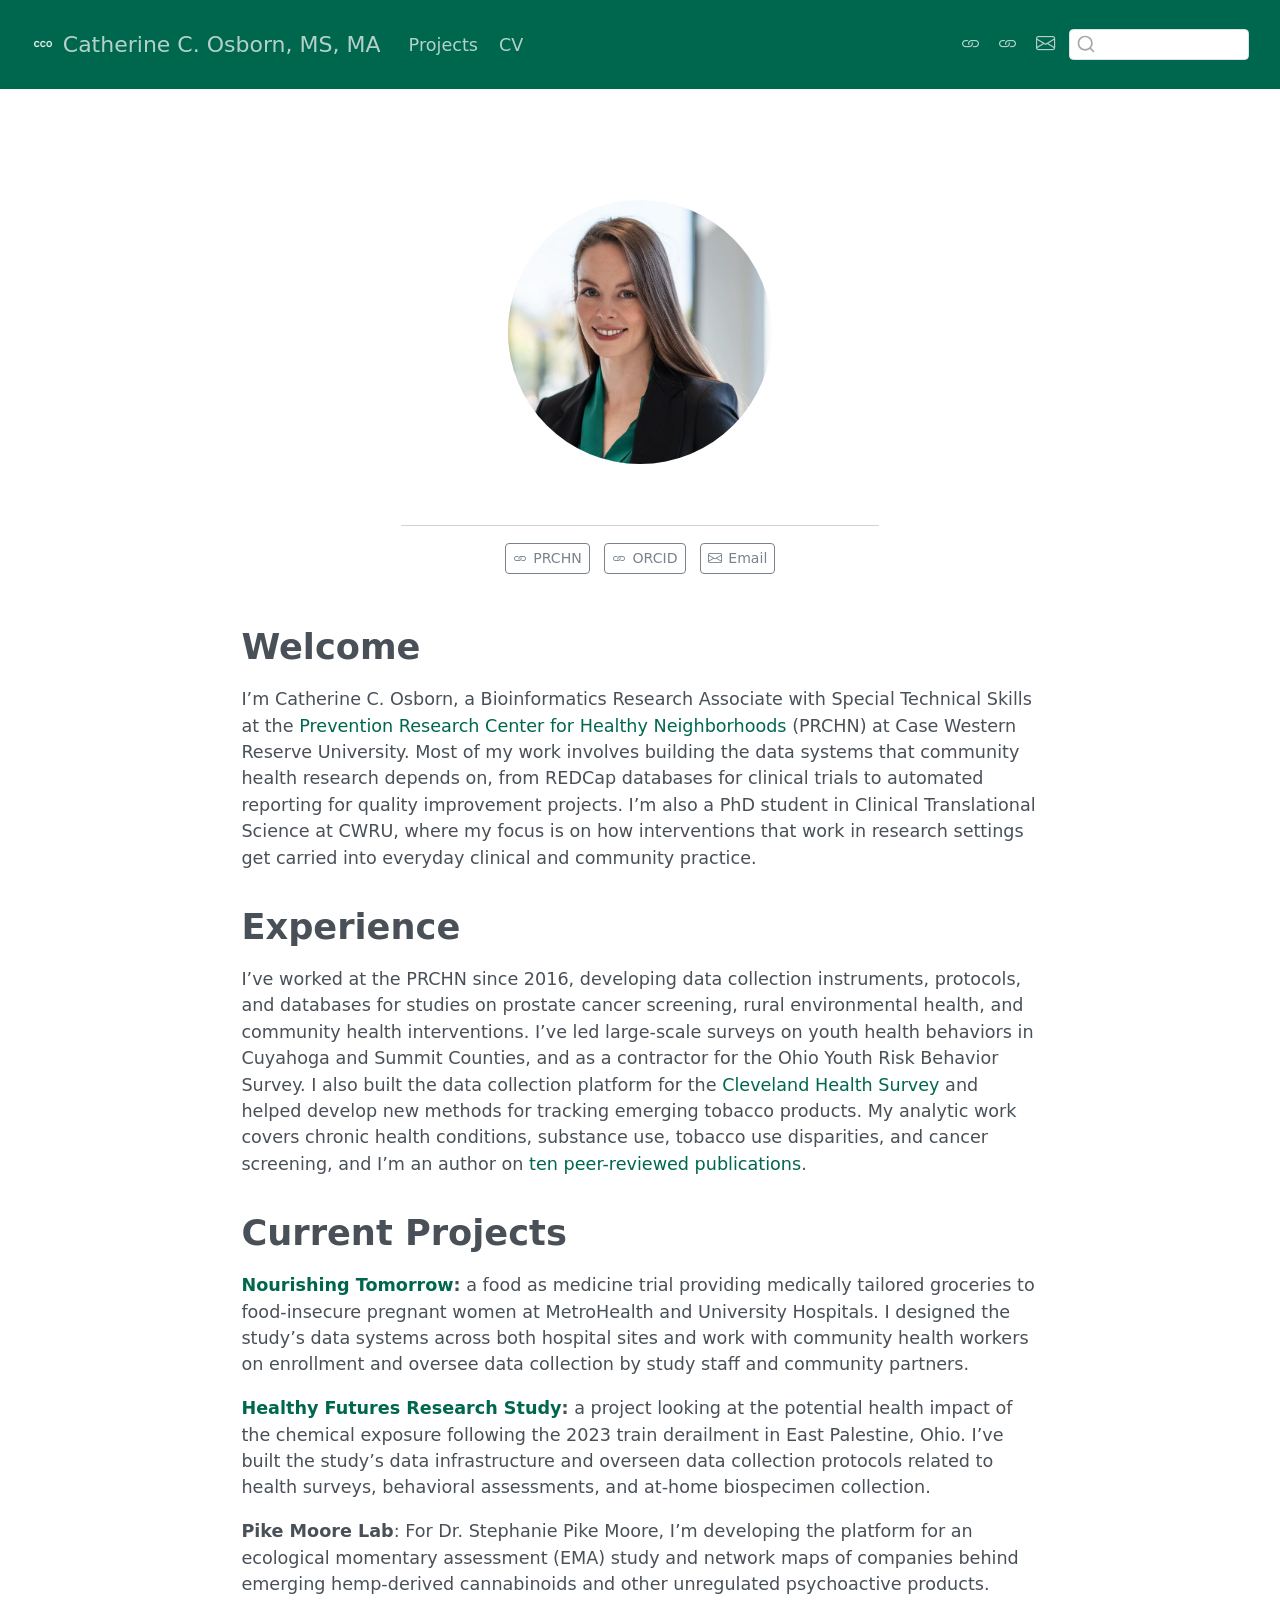
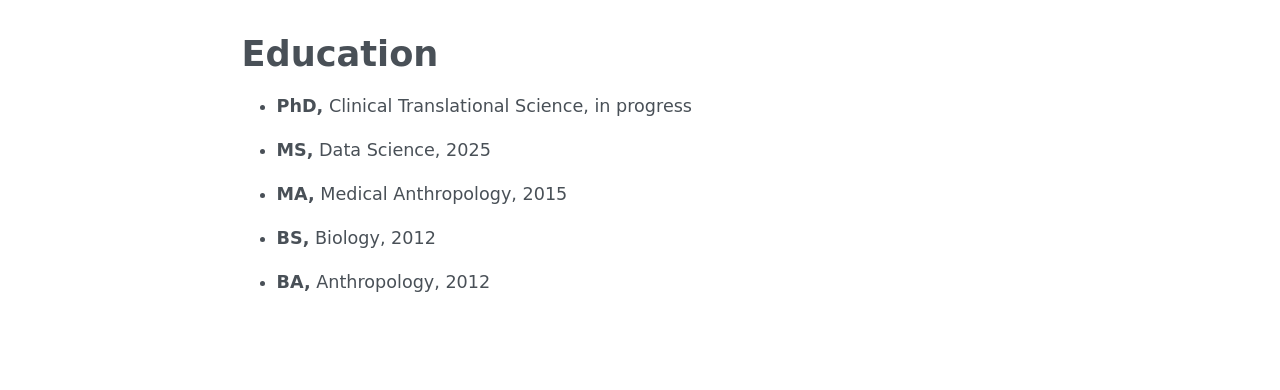
<file: docs/index.html>
<!DOCTYPE html>
<html xmlns="http://www.w3.org/1999/xhtml" lang="en" xml:lang="en"><head>

<meta charset="utf-8">
<meta name="generator" content="quarto-1.10.18">

<meta name="viewport" content="width=device-width, initial-scale=1.0, user-scalable=yes">


<title>Catherine C. Osborn, MS, MA</title>
<style>
/* Default styles provided by pandoc.
** See https://pandoc.org/MANUAL.html#variables-for-html for config info.
*/
span.smallcaps{font-variant: small-caps;}
div.columns{display: flex; gap: 1.5em;}
div.column{flex: auto;}
@media screen {
div.columns{gap: min(4vw, 1.5em);}
div.column{overflow-x: auto;}
}
div.hanging-indent{margin-left: 1.5em; text-indent: -1.5em;}
ul.task-list{list-style: none;}
ul.task-list li input[type="checkbox"] {
  width: 0.8em;
  margin: 0 0.8em 0.2em -1em; /* quarto-specific, see https://github.com/quarto-dev/quarto-cli/issues/4556 */ 
  vertical-align: middle;
}
</style>


<script src="site_libs/quarto-nav/quarto-nav.js"></script>
<script src="site_libs/clipboard/clipboard.min.js"></script>
<script src="site_libs/quarto-search/autocomplete.umd.js"></script>
<script src="site_libs/quarto-search/fuse.min.js"></script>
<script src="site_libs/quarto-search/quarto-search.js"></script>
<meta name="quarto:offset" content="./">
<link href="./img/favicon-16.png" rel="icon" type="image/png">
<script src="site_libs/quarto-html/quarto.js" type="module"></script>
<script src="site_libs/quarto-html/tabsets/tabsets.js" type="module"></script>
<script src="site_libs/quarto-html/popper.min.js"></script>
<script src="site_libs/quarto-html/tippy.umd.min.js"></script>
<link href="site_libs/quarto-html/tippy.css" rel="stylesheet">
<link href="site_libs/quarto-html/quarto-syntax-highlighting-64a204ab8560d761af7679ceaba22944.css" rel="stylesheet" id="quarto-text-highlighting-styles">
<script src="site_libs/bootstrap/bootstrap.min.js"></script>
<link href="site_libs/bootstrap/bootstrap-icons.css" rel="stylesheet">
<link href="site_libs/bootstrap/bootstrap-f537e0258725b829a759441b98ef9bc4.min.css" rel="stylesheet" append-hash="true" id="quarto-bootstrap" data-mode="light">
<script id="quarto-search-options" type="application/json">{
  "location": "navbar",
  "copy-button": false,
  "collapse-after": 3,
  "panel-placement": "end",
  "type": "textbox",
  "limit": 50,
  "keyboard-shortcut": [
    "f",
    "/",
    "s"
  ],
  "language": {
    "search-no-results-text": "No results",
    "search-matching-documents-text": "matching documents",
    "search-copy-link-title": "Copy link to search",
    "search-hide-matches-text": "Hide additional matches",
    "search-more-match-text": "more match in this document",
    "search-more-matches-text": "more matches in this document",
    "search-clear-button-title": "Clear",
    "search-text-placeholder": "",
    "search-detached-cancel-button-title": "Cancel",
    "search-submit-button-title": "Submit",
    "search-label": "Search"
  }
}</script>


</head>

<body class="nav-fixed fullcontent quarto-light">

<div id="quarto-search-results"></div>
  <header id="quarto-header" class="headroom fixed-top">
    <nav class="navbar navbar-expand-lg " data-bs-theme="dark">
      <div class="navbar-container container-fluid">
      <div class="navbar-brand-container mx-auto">
    <a href="./index.html" class="navbar-brand navbar-brand-logo">
    <img src="./img/favicon-512.png" alt="" class="navbar-logo light-content">
    <img src="./img/favicon-512.png" alt="" class="navbar-logo dark-content">
    </a>
    <a class="navbar-brand" href="./index.html">
    <span class="navbar-title">Catherine C. Osborn, MS, MA</span>
    </a>
  </div>
            <div id="quarto-search" class="" title="Search"></div>
          <button class="navbar-toggler" type="button" data-bs-toggle="collapse" data-bs-target="#navbarCollapse" aria-controls="navbarCollapse" role="menu" aria-expanded="false" aria-label="Toggle navigation" onclick="if (window.quartoToggleHeadroom) { window.quartoToggleHeadroom(); }">
  <span class="navbar-toggler-icon"></span>
</button>
          <div class="collapse navbar-collapse" id="navbarCollapse">
            <ul class="navbar-nav navbar-nav-scroll me-auto">
  <li class="nav-item">
    <a class="nav-link" href="./projects/index.html"> 
<span class="menu-text">Projects</span></a>
  </li>  
  <li class="nav-item">
    <a class="nav-link" href="./cv/index.html"> 
<span class="menu-text">CV</span></a>
  </li>  
</ul>
            <ul class="navbar-nav navbar-nav-scroll ms-auto">
  <li class="nav-item compact">
    <a class="nav-link" href="https://prchn.org/"> <i class="bi bi-link" role="img">
</i> 
<span class="menu-text"></span></a>
  </li>  
  <li class="nav-item compact">
    <a class="nav-link" href="https://orcid.org/0000-0001-6162-7315"> <i class="bi bi-link" role="img">
</i> 
<span class="menu-text"></span></a>
  </li>  
  <li class="nav-item compact">
    <a class="nav-link" href="mailto:catherine.osborn@case.edu"> <i class="bi bi-envelope" role="img" aria-label="email">
</i> 
<span class="menu-text"></span></a>
  </li>  
</ul>
          </div> <!-- /navcollapse -->
            <div class="quarto-navbar-tools">
</div>
      </div> <!-- /container-fluid -->
    </nav>
</header>
<!-- content -->
<div id="quarto-content" class="quarto-container page-columns page-rows-contents page-layout-article page-navbar">
<!-- sidebar -->
<!-- margin-sidebar -->
    
<!-- main -->
<main class="content" id="quarto-document-content">




<div class="quarto-about-jolla">
  <img src="img/cosborn.jpeg" class="about-image
  round " style="height: 15em; width: 15em;">
 <header id="title-block-header" class="quarto-title-block"></header><div id="about-block">
</div> 
  <hr class="about-sep">
   <div class="about-links">
  <a href="https://prchn.org/" class="about-link" rel="" target="">
    <i class="bi bi-link"></i>
     <span class="about-link-text">PRCHN</span>
  </a>
  <a href="https://orcid.org/0000-0001-6162-7315" class="about-link" rel="" target="">
    <i class="bi bi-link"></i>
     <span class="about-link-text">ORCID</span>
  </a>
  <a href="mailto:catherine.osborn@case.edu" class="about-link" rel="" target="">
    <i class="bi bi-envelope"></i>
     <span class="about-link-text">Email</span>
  </a>
</div>
</div>

<section id="welcome" class="level1">
<h1>Welcome</h1>
<p>I’m Catherine C. Osborn, a Bioinformatics Research Associate with Special Technical Skills at the <a href="https://prchn.org/">Prevention Research Center for Healthy Neighborhoods</a> (PRCHN) at Case Western Reserve University. Most of my work involves building the data systems that community health research depends on, from REDCap databases for clinical trials to automated reporting for quality improvement projects. I’m also a PhD student in Clinical Translational Science at CWRU, where my focus is on how interventions that work in research settings get carried into everyday clinical and community practice.</p>
</section>
<section id="experience" class="level1">
<h1>Experience</h1>
<p>I’ve worked at the PRCHN since 2016, developing data collection instruments, protocols, and databases for studies on prostate cancer screening, rural environmental health, and community health interventions. I’ve led large-scale surveys on youth health behaviors in Cuyahoga and Summit Counties, and as a contractor for the Ohio Youth Risk Behavior Survey. I also built the data collection platform for the <a href="https://prchn.org/clehealthsurvey/">Cleveland Health Survey</a> and helped develop new methods for tracking emerging tobacco products. My analytic work covers chronic health conditions, substance use, tobacco use disparities, and cancer screening, and I’m an author on <a href="https://orcid.org/0000-0001-6162-7315">ten peer-reviewed publications</a>.</p>
</section>
<section id="current-projects" class="level1">
<h1>Current Projects</h1>
<p><a href="https://case.edu/medicine/about/newsroom/our-latest-news/food-medicine-program-awarded-38m-federal-grant-support-health-and-nutrition-low-income-high-risk-pregnant-women"><strong>Nourishing Tomorrow</strong></a><strong>:</strong> a food as medicine trial providing medically tailored groceries to food-insecure pregnant women at MetroHealth and University Hospitals. I designed the study’s data systems across both hospital sites and work with community health workers on enrollment and oversee data collection by study staff and community partners.</p>
<p><a href="https://case.edu/cancer/connect-community/healthy-futures-research"><strong>Healthy Futures Research Study</strong></a><strong>:</strong> a project looking at the potential health impact of the chemical exposure following the 2023 train derailment in East Palestine, Ohio. I’ve built the study’s data infrastructure and overseen data collection protocols related to health surveys, behavioral assessments, and at-home biospecimen collection.</p>
<p><strong>Pike Moore Lab</strong>: For Dr.&nbsp;Stephanie Pike Moore, I’m developing the platform for an ecological momentary assessment (EMA) study and network maps of companies behind emerging hemp-derived cannabinoids and other unregulated psychoactive products.</p>
</section>
<section id="education" class="level1">
<h1>Education</h1>
<ul>
<li><p><strong>PhD,</strong> Clinical Translational Science, in progress</p></li>
<li><p><strong>MS,</strong> Data Science, 2025</p></li>
<li><p><strong>MA,</strong> Medical Anthropology, 2015</p></li>
<li><p><strong>BS,</strong> Biology, 2012</p></li>
<li><p><strong>BA,</strong> Anthropology, 2012</p></li>
</ul>



</section>

</main> <!-- /main -->
<script id="quarto-html-after-body" type="application/javascript">
  window.document.addEventListener("DOMContentLoaded", function (event) {
    const isCodeAnnotation = (el) => {
      for (const clz of el.classList) {
        if (clz.startsWith('code-annotation-')) {                     
          return true;
        }
      }
      return false;
    }
    const onCopySuccess = function(e) {
      // button target
      const button = e.trigger;
      // don't keep focus
      button.blur();
      // flash "checked"
      button.classList.add('code-copy-button-checked');
      var currentTitle = button.getAttribute("title");
      button.setAttribute("title", "Copied!");
      let tooltip;
      if (window.bootstrap) {
        button.setAttribute("data-bs-toggle", "tooltip");
        button.setAttribute("data-bs-placement", "left");
        button.setAttribute("data-bs-title", "Copied!");
        tooltip = new bootstrap.Tooltip(button, 
          { trigger: "manual", 
            customClass: "code-copy-button-tooltip",
            offset: [0, -8]});
        tooltip.show();    
      }
      setTimeout(function() {
        if (tooltip) {
          tooltip.hide();
          button.removeAttribute("data-bs-title");
          button.removeAttribute("data-bs-toggle");
          button.removeAttribute("data-bs-placement");
        }
        button.setAttribute("title", currentTitle);
        button.classList.remove('code-copy-button-checked');
      }, 1000);
      // clear code selection
      e.clearSelection();
    }
    const getTextToCopy = function(trigger) {
      const outerScaffold = trigger.parentElement.cloneNode(true);
      const codeEl = outerScaffold.querySelector('code');
      for (const childEl of codeEl.children) {
        if (isCodeAnnotation(childEl)) {
          childEl.remove();
        }
      }
      return codeEl.innerText;
    }
    const clipboard = new window.ClipboardJS('.code-copy-button:not([data-in-quarto-modal])', {
      text: getTextToCopy
    });
    clipboard.on('success', onCopySuccess);
    if (window.document.getElementById('quarto-embedded-source-code-modal')) {
      const clipboardModal = new window.ClipboardJS('.code-copy-button[data-in-quarto-modal]', {
        text: getTextToCopy,
        container: window.document.getElementById('quarto-embedded-source-code-modal')
      });
      clipboardModal.on('success', onCopySuccess);
    }
      var localhostRegex = new RegExp(/^(?:http|https):\/\/localhost\:?[0-9]*\//);
      var mailtoRegex = new RegExp(/^mailto:/);
        var filterRegex = new RegExp('/' + window.location.host + '/');
      var isInternal = (href) => {
          return filterRegex.test(href) || localhostRegex.test(href) || mailtoRegex.test(href);
      }
      // Inspect non-navigation links and adorn them if external
     var links = window.document.querySelectorAll('a[href]:not(.nav-link):not(.navbar-brand):not(.toc-action):not(.sidebar-link):not(.sidebar-item-toggle):not(.pagination-link):not(.no-external):not([aria-hidden]):not(.dropdown-item):not(.quarto-navigation-tool):not(.about-link)');
      for (var i=0; i<links.length; i++) {
        const link = links[i];
        if (!isInternal(link.href)) {
          // undo the damage that might have been done by quarto-nav.js in the case of
          // links that we want to consider external
          if (link.dataset.originalHref !== undefined) {
            link.href = link.dataset.originalHref;
          }
        }
      }
    function tippyHover(el, contentFn, onTriggerFn, onUntriggerFn) {
      const config = {
        allowHTML: true,
        maxWidth: 500,
        delay: 100,
        arrow: false,
        appendTo: function(el) {
            return el.parentElement;
        },
        interactive: true,
        interactiveBorder: 10,
        theme: 'quarto',
        placement: 'bottom-start',
      };
      if (contentFn) {
        config.content = contentFn;
      }
      if (onTriggerFn) {
        config.onTrigger = onTriggerFn;
      }
      if (onUntriggerFn) {
        config.onUntrigger = onUntriggerFn;
      }
      window.tippy(el, config); 
    }
    const noterefs = window.document.querySelectorAll('a[role="doc-noteref"]');
    for (var i=0; i<noterefs.length; i++) {
      const ref = noterefs[i];
      tippyHover(ref, function() {
        // use id or data attribute instead here
        let href = ref.getAttribute('data-footnote-href') || ref.getAttribute('href');
        try { href = new URL(href).hash; } catch {}
        const id = href.replace(/^#\/?/, "");
        const note = window.document.getElementById(id);
        if (note) {
          return note.innerHTML;
        } else {
          return "";
        }
      });
    }
    const xrefs = window.document.querySelectorAll('a.quarto-xref');
    const processXRef = (id, note) => {
      // Strip column container classes
      const stripColumnClz = (el) => {
        el.classList.remove("page-full", "page-columns");
        if (el.children) {
          for (const child of el.children) {
            stripColumnClz(child);
          }
        }
      }
      stripColumnClz(note)
      if (id === null || id.startsWith('sec-')) {
        // Special case sections, only their first couple elements
        const container = document.createElement("div");
        if (note.children && note.children.length > 2) {
          container.appendChild(note.children[0].cloneNode(true));
          for (let i = 1; i < note.children.length; i++) {
            const child = note.children[i];
            if (child.tagName === "P" && child.innerText === "") {
              continue;
            } else {
              container.appendChild(child.cloneNode(true));
              break;
            }
          }
          if (window.Quarto?.typesetMath) {
            window.Quarto.typesetMath(container);
          }
          return container.innerHTML
        } else {
          if (window.Quarto?.typesetMath) {
            window.Quarto.typesetMath(note);
          }
          return note.innerHTML;
        }
      } else {
        // Remove any anchor links if they are present
        const anchorLink = note.querySelector('a.anchorjs-link');
        if (anchorLink) {
          anchorLink.remove();
        }
        if (window.Quarto?.typesetMath) {
          window.Quarto.typesetMath(note);
        }
        if (note.classList.contains("callout")) {
          return note.outerHTML;
        } else {
          return note.innerHTML;
        }
      }
    }
    for (var i=0; i<xrefs.length; i++) {
      const xref = xrefs[i];
      tippyHover(xref, undefined, function(instance) {
        instance.disable();
        let url = xref.getAttribute('href');
        let hash = undefined; 
        if (url.startsWith('#')) {
          hash = url;
        } else {
          try { hash = new URL(url).hash; } catch {}
        }
        if (hash) {
          const id = hash.replace(/^#\/?/, "");
          const note = window.document.getElementById(id);
          if (note !== null) {
            try {
              const html = processXRef(id, note.cloneNode(true));
              instance.setContent(html);
            } finally {
              instance.enable();
              instance.show();
            }
          } else {
            // See if we can fetch this
            fetch(url.split('#')[0])
            .then(res => res.text())
            .then(html => {
              const parser = new DOMParser();
              const htmlDoc = parser.parseFromString(html, "text/html");
              const note = htmlDoc.getElementById(id);
              if (note !== null) {
                const html = processXRef(id, note);
                instance.setContent(html);
              } 
            }).finally(() => {
              instance.enable();
              instance.show();
            });
          }
        } else {
          // See if we can fetch a full url (with no hash to target)
          // This is a special case and we should probably do some content thinning / targeting
          fetch(url)
          .then(res => res.text())
          .then(html => {
            const parser = new DOMParser();
            const htmlDoc = parser.parseFromString(html, "text/html");
            const note = htmlDoc.querySelector('main.content');
            if (note !== null) {
              // This should only happen for chapter cross references
              // (since there is no id in the URL)
              // remove the first header
              if (note.children.length > 0 && note.children[0].tagName === "HEADER") {
                note.children[0].remove();
              }
              const html = processXRef(null, note);
              instance.setContent(html);
            } 
          }).finally(() => {
            instance.enable();
            instance.show();
          });
        }
      }, function(instance) {
      });
    }
        let selectedAnnoteEl;
        const selectorForAnnotation = ( cell, annotation) => {
          let cellAttr = 'data-code-cell="' + cell + '"';
          let lineAttr = 'data-code-annotation="' +  annotation + '"';
          const selector = 'span[' + cellAttr + '][' + lineAttr + ']';
          return selector;
        }
        const selectCodeLines = (annoteEl) => {
          const doc = window.document;
          const targetCell = annoteEl.getAttribute("data-target-cell");
          const targetAnnotation = annoteEl.getAttribute("data-target-annotation");
          const annoteSpan = window.document.querySelector(selectorForAnnotation(targetCell, targetAnnotation));
          const lines = annoteSpan.getAttribute("data-code-lines").split(",");
          const lineIds = lines.map((line) => {
            return targetCell + "-" + line;
          })
          let top = null;
          let height = null;
          let parent = null;
          if (lineIds.length > 0) {
              //compute the position of the single el (top and bottom and make a div)
              const el = window.document.getElementById(lineIds[0]);
              top = el.offsetTop;
              height = el.offsetHeight;
              parent = el.parentElement.parentElement;
            if (lineIds.length > 1) {
              const lastEl = window.document.getElementById(lineIds[lineIds.length - 1]);
              const bottom = lastEl.offsetTop + lastEl.offsetHeight;
              height = bottom - top;
            }
            if (top !== null && height !== null && parent !== null) {
              // cook up a div (if necessary) and position it 
              let div = window.document.getElementById("code-annotation-line-highlight");
              if (div === null) {
                div = window.document.createElement("div");
                div.setAttribute("id", "code-annotation-line-highlight");
                div.style.position = 'absolute';
                parent.appendChild(div);
              }
              div.style.top = top - 2 + "px";
              div.style.height = height + 4 + "px";
              div.style.left = 0;
              let gutterDiv = window.document.getElementById("code-annotation-line-highlight-gutter");
              if (gutterDiv === null) {
                gutterDiv = window.document.createElement("div");
                gutterDiv.setAttribute("id", "code-annotation-line-highlight-gutter");
                gutterDiv.style.position = 'absolute';
                const codeCell = window.document.getElementById(targetCell);
                const gutter = codeCell.querySelector('.code-annotation-gutter');
                gutter.appendChild(gutterDiv);
              }
              gutterDiv.style.top = top - 2 + "px";
              gutterDiv.style.height = height + 4 + "px";
            }
            selectedAnnoteEl = annoteEl;
          }
        };
        const unselectCodeLines = () => {
          const elementsIds = ["code-annotation-line-highlight", "code-annotation-line-highlight-gutter"];
          elementsIds.forEach((elId) => {
            const div = window.document.getElementById(elId);
            if (div) {
              div.remove();
            }
          });
          selectedAnnoteEl = undefined;
        };
          // Handle positioning of the toggle
      window.addEventListener(
        "resize",
        throttle(() => {
          elRect = undefined;
          if (selectedAnnoteEl) {
            selectCodeLines(selectedAnnoteEl);
          }
        }, 10)
      );
      function throttle(fn, ms) {
      let throttle = false;
      let timer;
        return (...args) => {
          if(!throttle) { // first call gets through
              fn.apply(this, args);
              throttle = true;
          } else { // all the others get throttled
              if(timer) clearTimeout(timer); // cancel #2
              timer = setTimeout(() => {
                fn.apply(this, args);
                timer = throttle = false;
              }, ms);
          }
        };
      }
        // Attach click handler to the DT
        const annoteDls = window.document.querySelectorAll('dt[data-target-cell]');
        for (const annoteDlNode of annoteDls) {
          annoteDlNode.addEventListener('click', (event) => {
            const clickedEl = event.target;
            if (clickedEl !== selectedAnnoteEl) {
              unselectCodeLines();
              const activeEl = window.document.querySelector('dt[data-target-cell].code-annotation-active');
              if (activeEl) {
                activeEl.classList.remove('code-annotation-active');
              }
              selectCodeLines(clickedEl);
              clickedEl.classList.add('code-annotation-active');
            } else {
              // Unselect the line
              unselectCodeLines();
              clickedEl.classList.remove('code-annotation-active');
            }
          });
        }
    const findCites = (el) => {
      const parentEl = el.parentElement;
      if (parentEl) {
        const cites = parentEl.dataset.cites;
        if (cites) {
          return {
            el,
            cites: cites.split(' ')
          };
        } else {
          return findCites(el.parentElement)
        }
      } else {
        return undefined;
      }
    };
    var bibliorefs = window.document.querySelectorAll('a[role="doc-biblioref"]');
    for (var i=0; i<bibliorefs.length; i++) {
      const ref = bibliorefs[i];
      const citeInfo = findCites(ref);
      if (citeInfo) {
        tippyHover(citeInfo.el, function() {
          var popup = window.document.createElement('div');
          citeInfo.cites.forEach(function(cite) {
            var citeDiv = window.document.createElement('div');
            citeDiv.classList.add('hanging-indent');
            citeDiv.classList.add('csl-entry');
            var biblioDiv = window.document.getElementById('ref-' + cite);
            if (biblioDiv) {
              citeDiv.innerHTML = biblioDiv.innerHTML;
            }
            popup.appendChild(citeDiv);
          });
          return popup.innerHTML;
        });
      }
    }
  });
  </script>
</div> <!-- /content -->




</body></html>
</file>
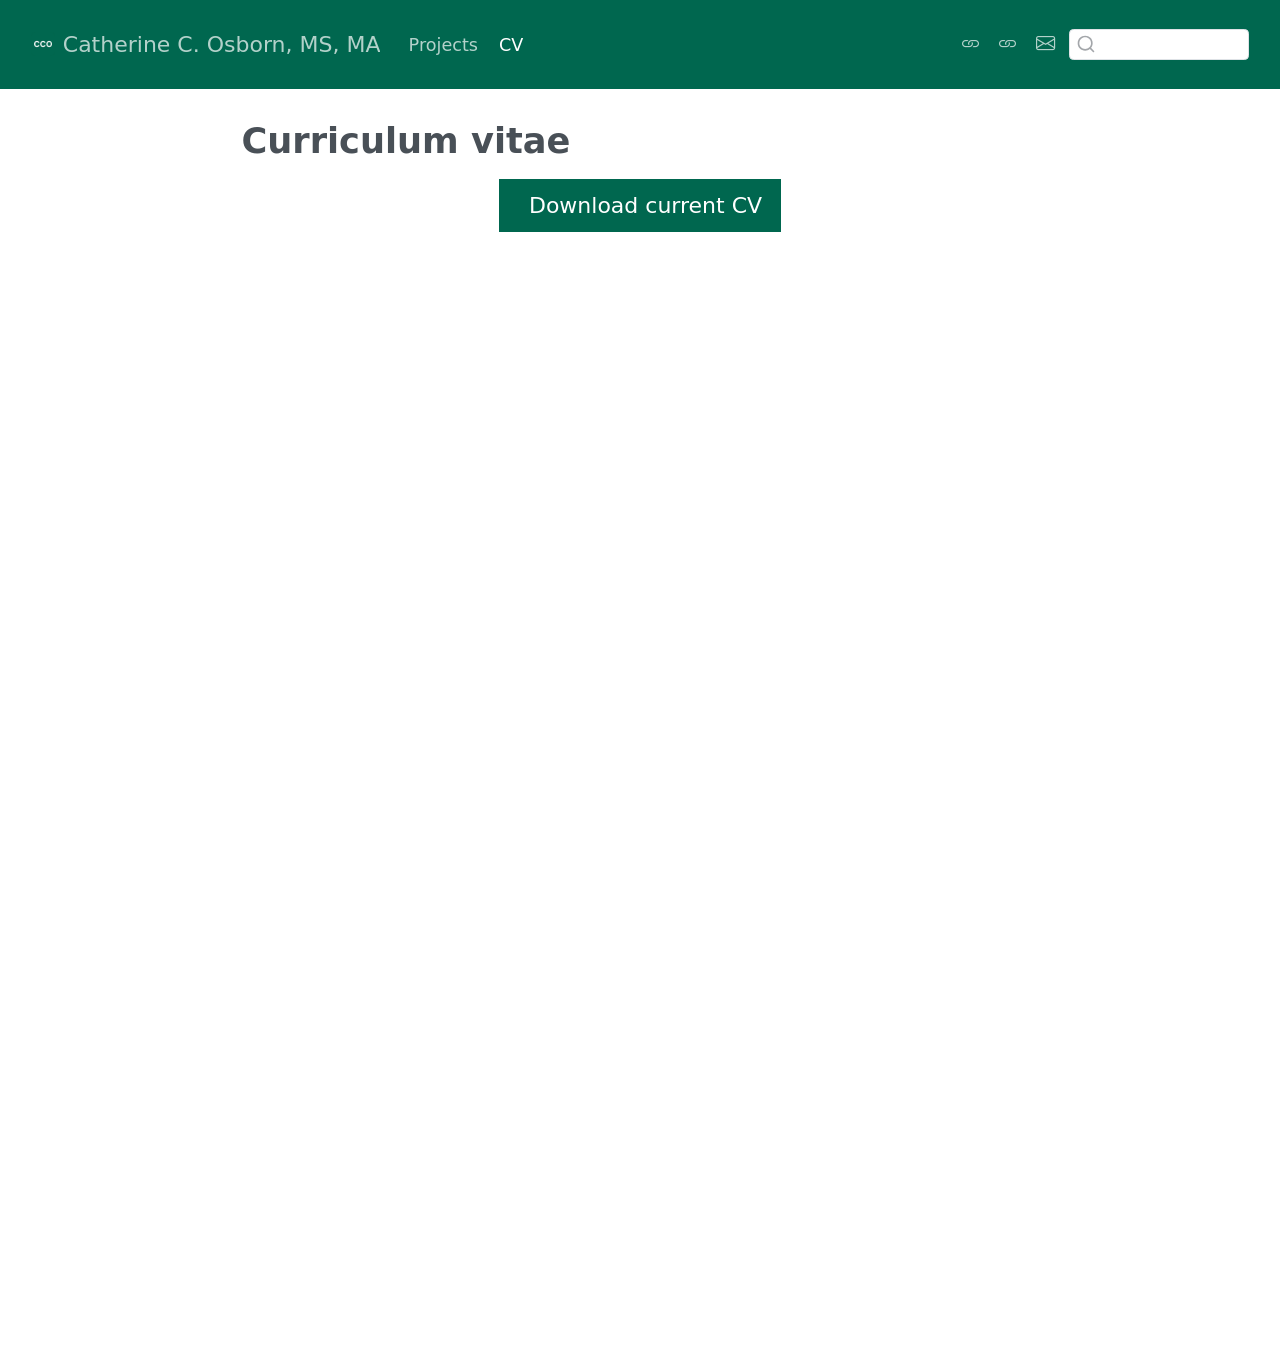
<file: docs/cv/index.html>
<!DOCTYPE html>
<html xmlns="http://www.w3.org/1999/xhtml" lang="en" xml:lang="en"><head>

<meta charset="utf-8">
<meta name="generator" content="quarto-1.10.18">

<meta name="viewport" content="width=device-width, initial-scale=1.0, user-scalable=yes">


<title>Curriculum vitae – Catherine C. Osborn, MS, MA</title>
<style>
/* Default styles provided by pandoc.
** See https://pandoc.org/MANUAL.html#variables-for-html for config info.
*/
span.smallcaps{font-variant: small-caps;}
div.columns{display: flex; gap: 1.5em;}
div.column{flex: auto;}
@media screen {
div.columns{gap: min(4vw, 1.5em);}
div.column{overflow-x: auto;}
}
div.hanging-indent{margin-left: 1.5em; text-indent: -1.5em;}
ul.task-list{list-style: none;}
ul.task-list li input[type="checkbox"] {
  width: 0.8em;
  margin: 0 0.8em 0.2em -1em; /* quarto-specific, see https://github.com/quarto-dev/quarto-cli/issues/4556 */ 
  vertical-align: middle;
}
</style>


<script src="../site_libs/quarto-nav/quarto-nav.js"></script>
<script src="../site_libs/clipboard/clipboard.min.js"></script>
<script src="../site_libs/quarto-search/autocomplete.umd.js"></script>
<script src="../site_libs/quarto-search/fuse.min.js"></script>
<script src="../site_libs/quarto-search/quarto-search.js"></script>
<meta name="quarto:offset" content="../">
<link href="../img/favicon-16.png" rel="icon" type="image/png">
<script src="../site_libs/quarto-html/quarto.js" type="module"></script>
<script src="../site_libs/quarto-html/tabsets/tabsets.js" type="module"></script>
<script src="../site_libs/quarto-html/popper.min.js"></script>
<script src="../site_libs/quarto-html/tippy.umd.min.js"></script>
<script src="../site_libs/quarto-html/anchor.min.js"></script>
<link href="../site_libs/quarto-html/tippy.css" rel="stylesheet">
<link href="../site_libs/quarto-html/quarto-syntax-highlighting-64a204ab8560d761af7679ceaba22944.css" rel="stylesheet" id="quarto-text-highlighting-styles">
<script src="../site_libs/bootstrap/bootstrap.min.js"></script>
<link href="../site_libs/bootstrap/bootstrap-icons.css" rel="stylesheet">
<link href="../site_libs/bootstrap/bootstrap-f537e0258725b829a759441b98ef9bc4.min.css" rel="stylesheet" append-hash="true" id="quarto-bootstrap" data-mode="light">
<script id="quarto-search-options" type="application/json">{
  "location": "navbar",
  "copy-button": false,
  "collapse-after": 3,
  "panel-placement": "end",
  "type": "textbox",
  "limit": 50,
  "keyboard-shortcut": [
    "f",
    "/",
    "s"
  ],
  "language": {
    "search-no-results-text": "No results",
    "search-matching-documents-text": "matching documents",
    "search-copy-link-title": "Copy link to search",
    "search-hide-matches-text": "Hide additional matches",
    "search-more-match-text": "more match in this document",
    "search-more-matches-text": "more matches in this document",
    "search-clear-button-title": "Clear",
    "search-text-placeholder": "",
    "search-detached-cancel-button-title": "Cancel",
    "search-submit-button-title": "Submit",
    "search-label": "Search"
  }
}</script>


</head>

<body class="nav-fixed fullcontent quarto-light">

<div id="quarto-search-results"></div>
  <header id="quarto-header" class="headroom fixed-top">
    <nav class="navbar navbar-expand-lg " data-bs-theme="dark">
      <div class="navbar-container container-fluid">
      <div class="navbar-brand-container mx-auto">
    <a href="../index.html" class="navbar-brand navbar-brand-logo">
    <img src="../img/favicon-512.png" alt="" class="navbar-logo light-content">
    <img src="../img/favicon-512.png" alt="" class="navbar-logo dark-content">
    </a>
    <a class="navbar-brand" href="../index.html">
    <span class="navbar-title">Catherine C. Osborn, MS, MA</span>
    </a>
  </div>
            <div id="quarto-search" class="" title="Search"></div>
          <button class="navbar-toggler" type="button" data-bs-toggle="collapse" data-bs-target="#navbarCollapse" aria-controls="navbarCollapse" role="menu" aria-expanded="false" aria-label="Toggle navigation" onclick="if (window.quartoToggleHeadroom) { window.quartoToggleHeadroom(); }">
  <span class="navbar-toggler-icon"></span>
</button>
          <div class="collapse navbar-collapse" id="navbarCollapse">
            <ul class="navbar-nav navbar-nav-scroll me-auto">
  <li class="nav-item">
    <a class="nav-link" href="../projects/index.html"> 
<span class="menu-text">Projects</span></a>
  </li>  
  <li class="nav-item">
    <a class="nav-link active" href="../cv/index.html" aria-current="page"> 
<span class="menu-text">CV</span></a>
  </li>  
</ul>
            <ul class="navbar-nav navbar-nav-scroll ms-auto">
  <li class="nav-item compact">
    <a class="nav-link" href="https://prchn.org/"> <i class="bi bi-link" role="img">
</i> 
<span class="menu-text"></span></a>
  </li>  
  <li class="nav-item compact">
    <a class="nav-link" href="https://orcid.org/0000-0001-6162-7315"> <i class="bi bi-link" role="img">
</i> 
<span class="menu-text"></span></a>
  </li>  
  <li class="nav-item compact">
    <a class="nav-link" href="mailto:catherine.osborn@case.edu"> <i class="bi bi-envelope" role="img" aria-label="email">
</i> 
<span class="menu-text"></span></a>
  </li>  
</ul>
          </div> <!-- /navcollapse -->
            <div class="quarto-navbar-tools">
</div>
      </div> <!-- /container-fluid -->
    </nav>
</header>
<!-- content -->
<div id="quarto-content" class="quarto-container page-columns page-rows-contents page-layout-article page-navbar">
<!-- sidebar -->
<!-- margin-sidebar -->
    
<!-- main -->
<main class="content" id="quarto-document-content">

<header id="title-block-header" class="quarto-title-block default">
<div class="quarto-title">
<h1 class="title">Curriculum vitae</h1>
</div>



<div class="quarto-title-meta">

    
  
    
  </div>
  


</header>


<div class="cell">
<style type="text/css">
.embed-container {
    position: relative;
    padding-bottom: 129%;
    height: 0;
    overflow: hidden;
    max-width: 100%;
}
.embed-container iframe,
.embed-container object,
.embed-container embed {
    position: absolute;
    top: 0;
    left: 0;
    width: 100%;
    height: 100%;
}
</style>
</div>
<p class="text-center">
  <a class="btn btn-primary btn-lg cv-download" href="COsborn_CV_10-12-2026.pdf" target="_blank">
    <i class="fa-solid fa-file-arrow-down"></i> Download current CV
  </a>
</p>
<div class="embed-container">
  <iframe src="COsborn_CV_10-12-2026.pdf#toolbar=0" style="border: 0.5px;width: 100%;"></iframe>
</div>



</main> <!-- /main -->
<script id="quarto-html-after-body" type="application/javascript">
  window.document.addEventListener("DOMContentLoaded", function (event) {
    const icon = "";
    const anchorJS = new window.AnchorJS();
    anchorJS.options = {
      placement: 'right',
      icon: icon
    };
    anchorJS.add('.anchored');
    const isCodeAnnotation = (el) => {
      for (const clz of el.classList) {
        if (clz.startsWith('code-annotation-')) {                     
          return true;
        }
      }
      return false;
    }
    const onCopySuccess = function(e) {
      // button target
      const button = e.trigger;
      // don't keep focus
      button.blur();
      // flash "checked"
      button.classList.add('code-copy-button-checked');
      var currentTitle = button.getAttribute("title");
      button.setAttribute("title", "Copied!");
      let tooltip;
      if (window.bootstrap) {
        button.setAttribute("data-bs-toggle", "tooltip");
        button.setAttribute("data-bs-placement", "left");
        button.setAttribute("data-bs-title", "Copied!");
        tooltip = new bootstrap.Tooltip(button, 
          { trigger: "manual", 
            customClass: "code-copy-button-tooltip",
            offset: [0, -8]});
        tooltip.show();    
      }
      setTimeout(function() {
        if (tooltip) {
          tooltip.hide();
          button.removeAttribute("data-bs-title");
          button.removeAttribute("data-bs-toggle");
          button.removeAttribute("data-bs-placement");
        }
        button.setAttribute("title", currentTitle);
        button.classList.remove('code-copy-button-checked');
      }, 1000);
      // clear code selection
      e.clearSelection();
    }
    const getTextToCopy = function(trigger) {
      const outerScaffold = trigger.parentElement.cloneNode(true);
      const codeEl = outerScaffold.querySelector('code');
      for (const childEl of codeEl.children) {
        if (isCodeAnnotation(childEl)) {
          childEl.remove();
        }
      }
      return codeEl.innerText;
    }
    const clipboard = new window.ClipboardJS('.code-copy-button:not([data-in-quarto-modal])', {
      text: getTextToCopy
    });
    clipboard.on('success', onCopySuccess);
    if (window.document.getElementById('quarto-embedded-source-code-modal')) {
      const clipboardModal = new window.ClipboardJS('.code-copy-button[data-in-quarto-modal]', {
        text: getTextToCopy,
        container: window.document.getElementById('quarto-embedded-source-code-modal')
      });
      clipboardModal.on('success', onCopySuccess);
    }
      var localhostRegex = new RegExp(/^(?:http|https):\/\/localhost\:?[0-9]*\//);
      var mailtoRegex = new RegExp(/^mailto:/);
        var filterRegex = new RegExp('/' + window.location.host + '/');
      var isInternal = (href) => {
          return filterRegex.test(href) || localhostRegex.test(href) || mailtoRegex.test(href);
      }
      // Inspect non-navigation links and adorn them if external
     var links = window.document.querySelectorAll('a[href]:not(.nav-link):not(.navbar-brand):not(.toc-action):not(.sidebar-link):not(.sidebar-item-toggle):not(.pagination-link):not(.no-external):not([aria-hidden]):not(.dropdown-item):not(.quarto-navigation-tool):not(.about-link)');
      for (var i=0; i<links.length; i++) {
        const link = links[i];
        if (!isInternal(link.href)) {
          // undo the damage that might have been done by quarto-nav.js in the case of
          // links that we want to consider external
          if (link.dataset.originalHref !== undefined) {
            link.href = link.dataset.originalHref;
          }
        }
      }
    function tippyHover(el, contentFn, onTriggerFn, onUntriggerFn) {
      const config = {
        allowHTML: true,
        maxWidth: 500,
        delay: 100,
        arrow: false,
        appendTo: function(el) {
            return el.parentElement;
        },
        interactive: true,
        interactiveBorder: 10,
        theme: 'quarto',
        placement: 'bottom-start',
      };
      if (contentFn) {
        config.content = contentFn;
      }
      if (onTriggerFn) {
        config.onTrigger = onTriggerFn;
      }
      if (onUntriggerFn) {
        config.onUntrigger = onUntriggerFn;
      }
      window.tippy(el, config); 
    }
    const noterefs = window.document.querySelectorAll('a[role="doc-noteref"]');
    for (var i=0; i<noterefs.length; i++) {
      const ref = noterefs[i];
      tippyHover(ref, function() {
        // use id or data attribute instead here
        let href = ref.getAttribute('data-footnote-href') || ref.getAttribute('href');
        try { href = new URL(href).hash; } catch {}
        const id = href.replace(/^#\/?/, "");
        const note = window.document.getElementById(id);
        if (note) {
          return note.innerHTML;
        } else {
          return "";
        }
      });
    }
    const xrefs = window.document.querySelectorAll('a.quarto-xref');
    const processXRef = (id, note) => {
      // Strip column container classes
      const stripColumnClz = (el) => {
        el.classList.remove("page-full", "page-columns");
        if (el.children) {
          for (const child of el.children) {
            stripColumnClz(child);
          }
        }
      }
      stripColumnClz(note)
      if (id === null || id.startsWith('sec-')) {
        // Special case sections, only their first couple elements
        const container = document.createElement("div");
        if (note.children && note.children.length > 2) {
          container.appendChild(note.children[0].cloneNode(true));
          for (let i = 1; i < note.children.length; i++) {
            const child = note.children[i];
            if (child.tagName === "P" && child.innerText === "") {
              continue;
            } else {
              container.appendChild(child.cloneNode(true));
              break;
            }
          }
          if (window.Quarto?.typesetMath) {
            window.Quarto.typesetMath(container);
          }
          return container.innerHTML
        } else {
          if (window.Quarto?.typesetMath) {
            window.Quarto.typesetMath(note);
          }
          return note.innerHTML;
        }
      } else {
        // Remove any anchor links if they are present
        const anchorLink = note.querySelector('a.anchorjs-link');
        if (anchorLink) {
          anchorLink.remove();
        }
        if (window.Quarto?.typesetMath) {
          window.Quarto.typesetMath(note);
        }
        if (note.classList.contains("callout")) {
          return note.outerHTML;
        } else {
          return note.innerHTML;
        }
      }
    }
    for (var i=0; i<xrefs.length; i++) {
      const xref = xrefs[i];
      tippyHover(xref, undefined, function(instance) {
        instance.disable();
        let url = xref.getAttribute('href');
        let hash = undefined; 
        if (url.startsWith('#')) {
          hash = url;
        } else {
          try { hash = new URL(url).hash; } catch {}
        }
        if (hash) {
          const id = hash.replace(/^#\/?/, "");
          const note = window.document.getElementById(id);
          if (note !== null) {
            try {
              const html = processXRef(id, note.cloneNode(true));
              instance.setContent(html);
            } finally {
              instance.enable();
              instance.show();
            }
          } else {
            // See if we can fetch this
            fetch(url.split('#')[0])
            .then(res => res.text())
            .then(html => {
              const parser = new DOMParser();
              const htmlDoc = parser.parseFromString(html, "text/html");
              const note = htmlDoc.getElementById(id);
              if (note !== null) {
                const html = processXRef(id, note);
                instance.setContent(html);
              } 
            }).finally(() => {
              instance.enable();
              instance.show();
            });
          }
        } else {
          // See if we can fetch a full url (with no hash to target)
          // This is a special case and we should probably do some content thinning / targeting
          fetch(url)
          .then(res => res.text())
          .then(html => {
            const parser = new DOMParser();
            const htmlDoc = parser.parseFromString(html, "text/html");
            const note = htmlDoc.querySelector('main.content');
            if (note !== null) {
              // This should only happen for chapter cross references
              // (since there is no id in the URL)
              // remove the first header
              if (note.children.length > 0 && note.children[0].tagName === "HEADER") {
                note.children[0].remove();
              }
              const html = processXRef(null, note);
              instance.setContent(html);
            } 
          }).finally(() => {
            instance.enable();
            instance.show();
          });
        }
      }, function(instance) {
      });
    }
        let selectedAnnoteEl;
        const selectorForAnnotation = ( cell, annotation) => {
          let cellAttr = 'data-code-cell="' + cell + '"';
          let lineAttr = 'data-code-annotation="' +  annotation + '"';
          const selector = 'span[' + cellAttr + '][' + lineAttr + ']';
          return selector;
        }
        const selectCodeLines = (annoteEl) => {
          const doc = window.document;
          const targetCell = annoteEl.getAttribute("data-target-cell");
          const targetAnnotation = annoteEl.getAttribute("data-target-annotation");
          const annoteSpan = window.document.querySelector(selectorForAnnotation(targetCell, targetAnnotation));
          const lines = annoteSpan.getAttribute("data-code-lines").split(",");
          const lineIds = lines.map((line) => {
            return targetCell + "-" + line;
          })
          let top = null;
          let height = null;
          let parent = null;
          if (lineIds.length > 0) {
              //compute the position of the single el (top and bottom and make a div)
              const el = window.document.getElementById(lineIds[0]);
              top = el.offsetTop;
              height = el.offsetHeight;
              parent = el.parentElement.parentElement;
            if (lineIds.length > 1) {
              const lastEl = window.document.getElementById(lineIds[lineIds.length - 1]);
              const bottom = lastEl.offsetTop + lastEl.offsetHeight;
              height = bottom - top;
            }
            if (top !== null && height !== null && parent !== null) {
              // cook up a div (if necessary) and position it 
              let div = window.document.getElementById("code-annotation-line-highlight");
              if (div === null) {
                div = window.document.createElement("div");
                div.setAttribute("id", "code-annotation-line-highlight");
                div.style.position = 'absolute';
                parent.appendChild(div);
              }
              div.style.top = top - 2 + "px";
              div.style.height = height + 4 + "px";
              div.style.left = 0;
              let gutterDiv = window.document.getElementById("code-annotation-line-highlight-gutter");
              if (gutterDiv === null) {
                gutterDiv = window.document.createElement("div");
                gutterDiv.setAttribute("id", "code-annotation-line-highlight-gutter");
                gutterDiv.style.position = 'absolute';
                const codeCell = window.document.getElementById(targetCell);
                const gutter = codeCell.querySelector('.code-annotation-gutter');
                gutter.appendChild(gutterDiv);
              }
              gutterDiv.style.top = top - 2 + "px";
              gutterDiv.style.height = height + 4 + "px";
            }
            selectedAnnoteEl = annoteEl;
          }
        };
        const unselectCodeLines = () => {
          const elementsIds = ["code-annotation-line-highlight", "code-annotation-line-highlight-gutter"];
          elementsIds.forEach((elId) => {
            const div = window.document.getElementById(elId);
            if (div) {
              div.remove();
            }
          });
          selectedAnnoteEl = undefined;
        };
          // Handle positioning of the toggle
      window.addEventListener(
        "resize",
        throttle(() => {
          elRect = undefined;
          if (selectedAnnoteEl) {
            selectCodeLines(selectedAnnoteEl);
          }
        }, 10)
      );
      function throttle(fn, ms) {
      let throttle = false;
      let timer;
        return (...args) => {
          if(!throttle) { // first call gets through
              fn.apply(this, args);
              throttle = true;
          } else { // all the others get throttled
              if(timer) clearTimeout(timer); // cancel #2
              timer = setTimeout(() => {
                fn.apply(this, args);
                timer = throttle = false;
              }, ms);
          }
        };
      }
        // Attach click handler to the DT
        const annoteDls = window.document.querySelectorAll('dt[data-target-cell]');
        for (const annoteDlNode of annoteDls) {
          annoteDlNode.addEventListener('click', (event) => {
            const clickedEl = event.target;
            if (clickedEl !== selectedAnnoteEl) {
              unselectCodeLines();
              const activeEl = window.document.querySelector('dt[data-target-cell].code-annotation-active');
              if (activeEl) {
                activeEl.classList.remove('code-annotation-active');
              }
              selectCodeLines(clickedEl);
              clickedEl.classList.add('code-annotation-active');
            } else {
              // Unselect the line
              unselectCodeLines();
              clickedEl.classList.remove('code-annotation-active');
            }
          });
        }
    const findCites = (el) => {
      const parentEl = el.parentElement;
      if (parentEl) {
        const cites = parentEl.dataset.cites;
        if (cites) {
          return {
            el,
            cites: cites.split(' ')
          };
        } else {
          return findCites(el.parentElement)
        }
      } else {
        return undefined;
      }
    };
    var bibliorefs = window.document.querySelectorAll('a[role="doc-biblioref"]');
    for (var i=0; i<bibliorefs.length; i++) {
      const ref = bibliorefs[i];
      const citeInfo = findCites(ref);
      if (citeInfo) {
        tippyHover(citeInfo.el, function() {
          var popup = window.document.createElement('div');
          citeInfo.cites.forEach(function(cite) {
            var citeDiv = window.document.createElement('div');
            citeDiv.classList.add('hanging-indent');
            citeDiv.classList.add('csl-entry');
            var biblioDiv = window.document.getElementById('ref-' + cite);
            if (biblioDiv) {
              citeDiv.innerHTML = biblioDiv.innerHTML;
            }
            popup.appendChild(citeDiv);
          });
          return popup.innerHTML;
        });
      }
    }
  });
  </script>
</div> <!-- /content -->




</body></html>
</file>
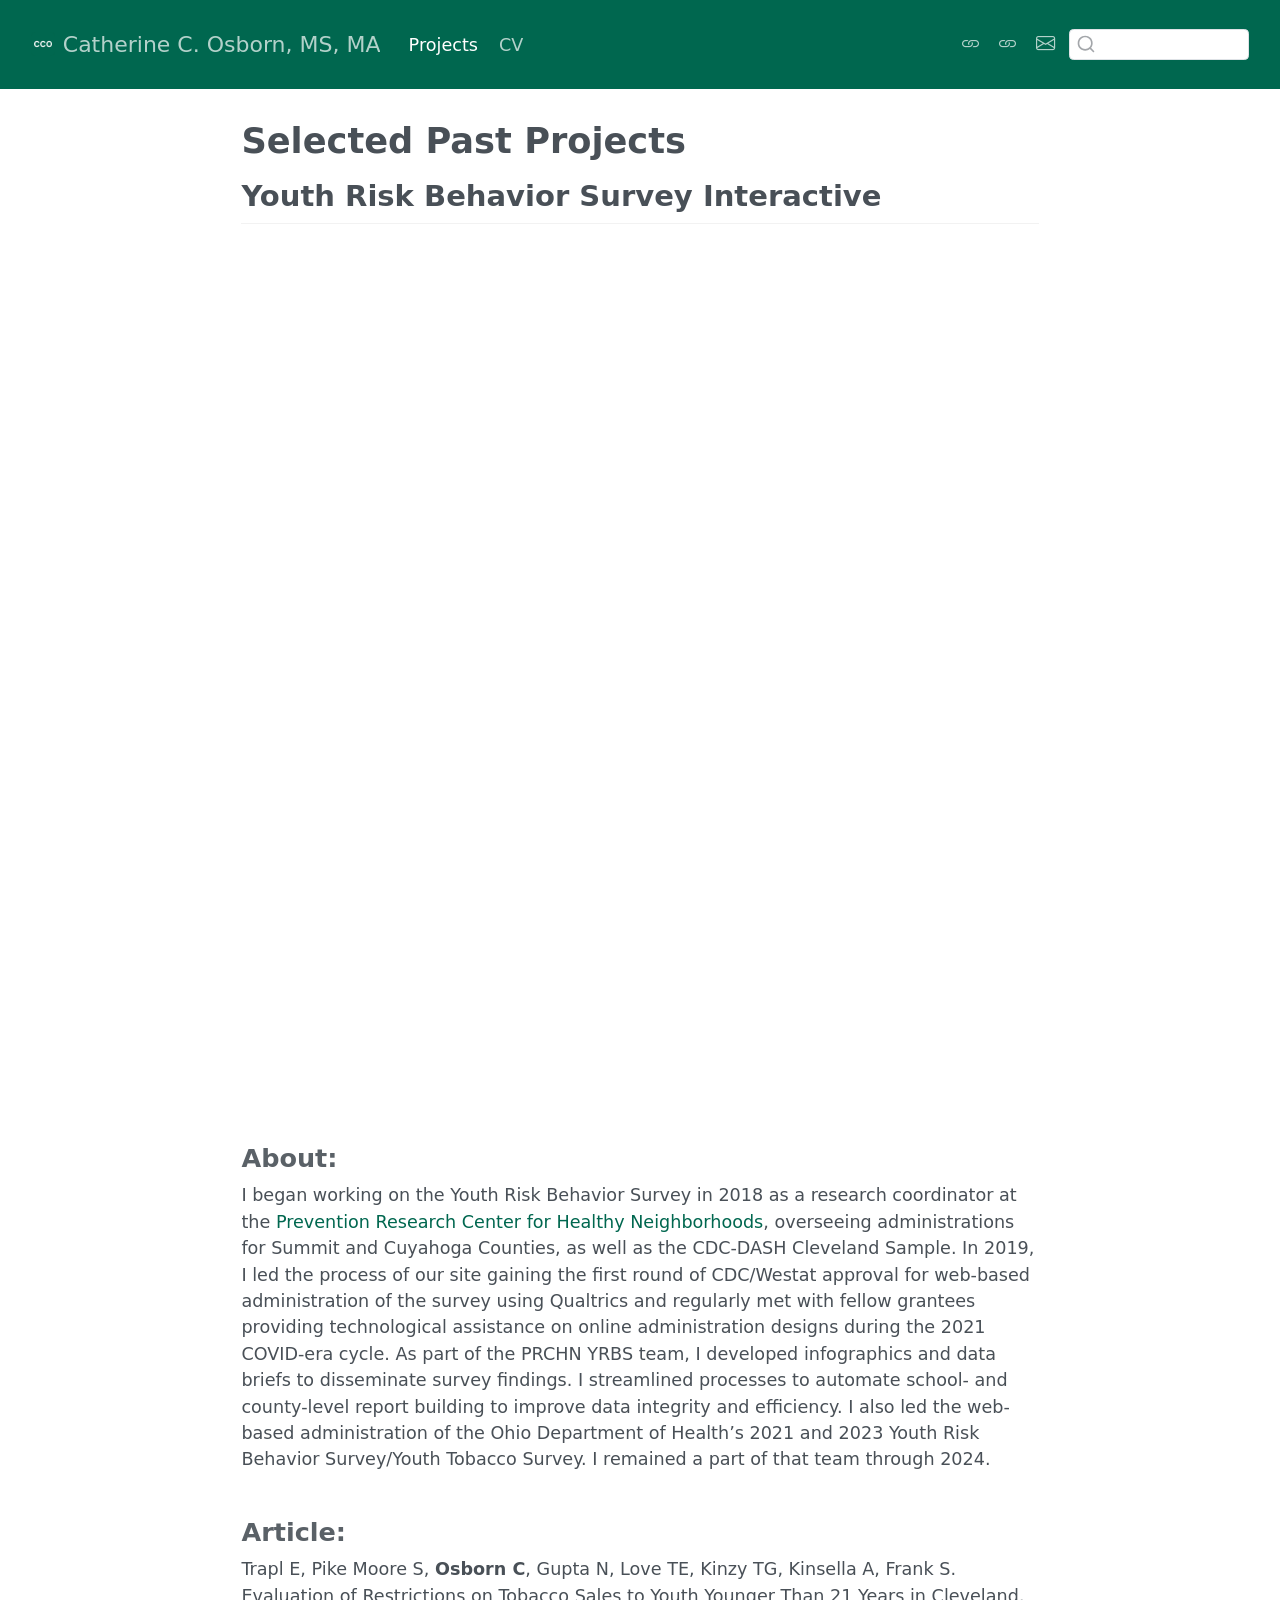
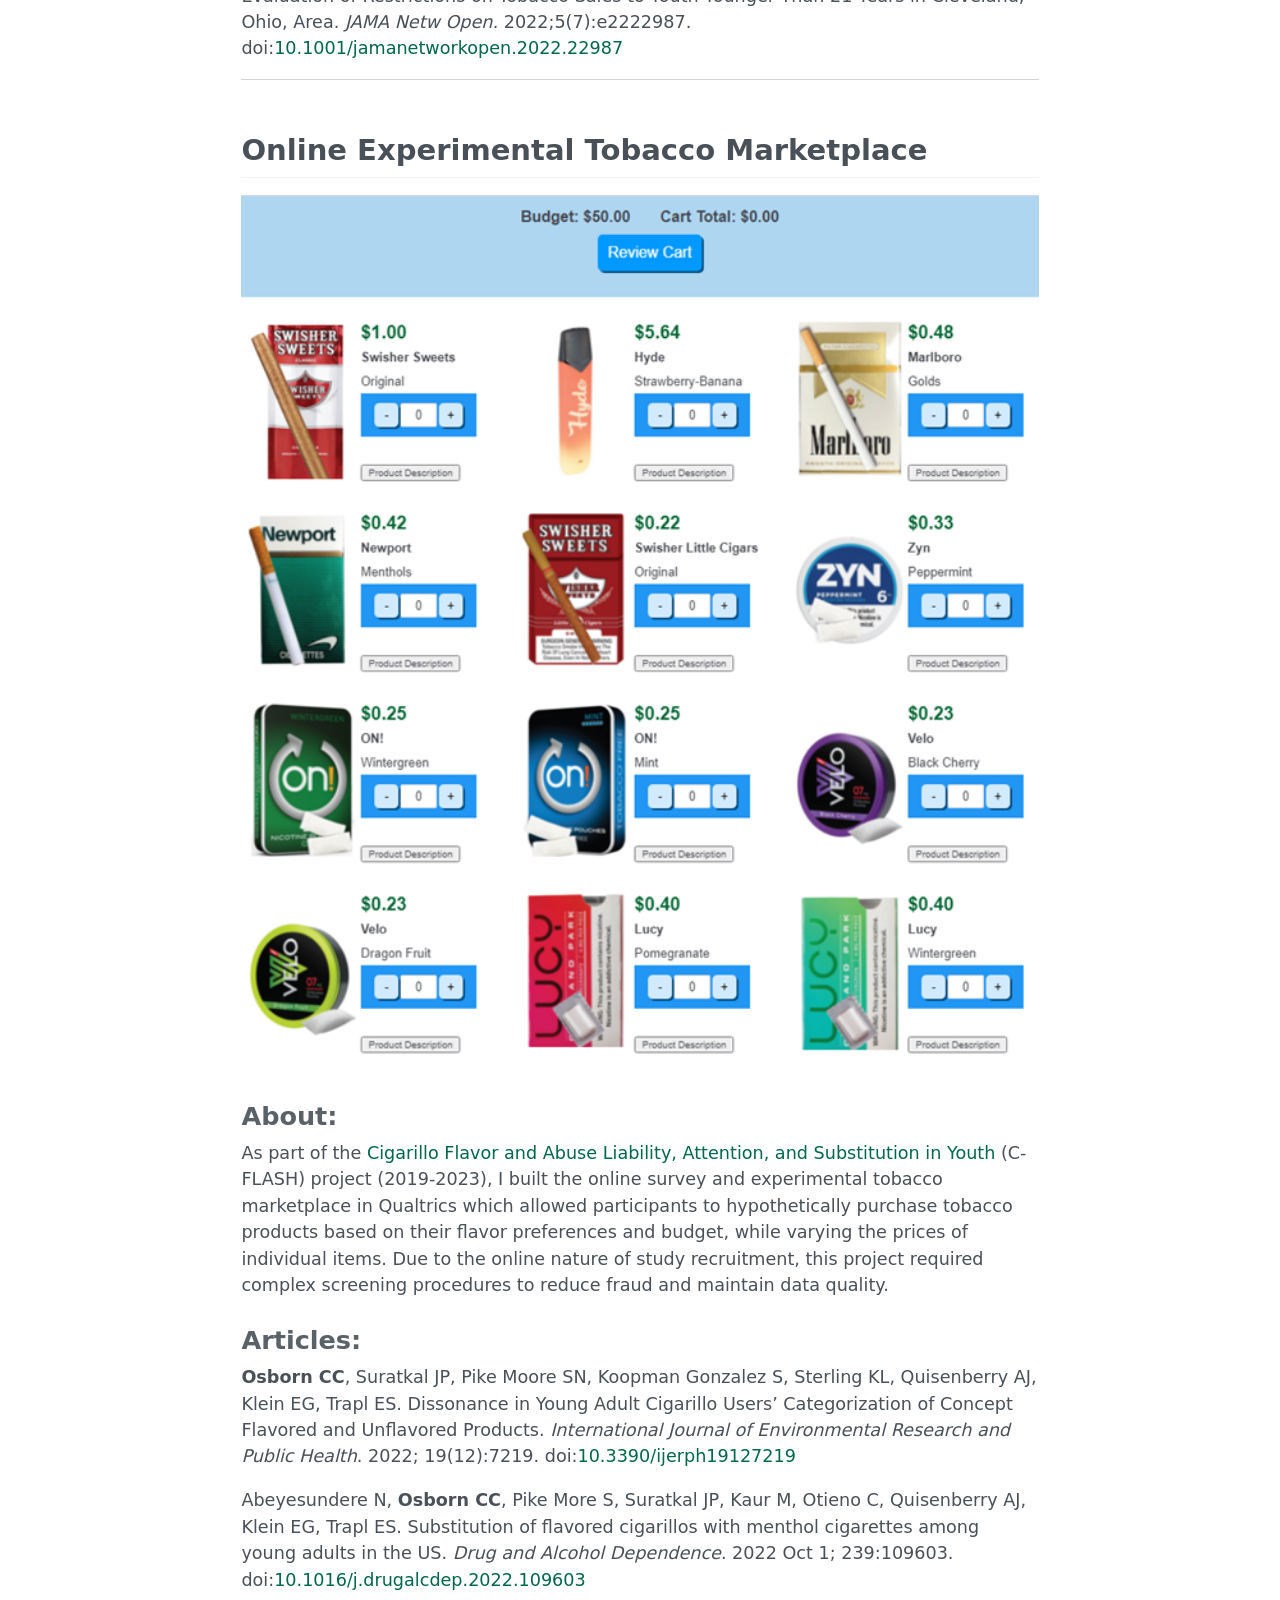
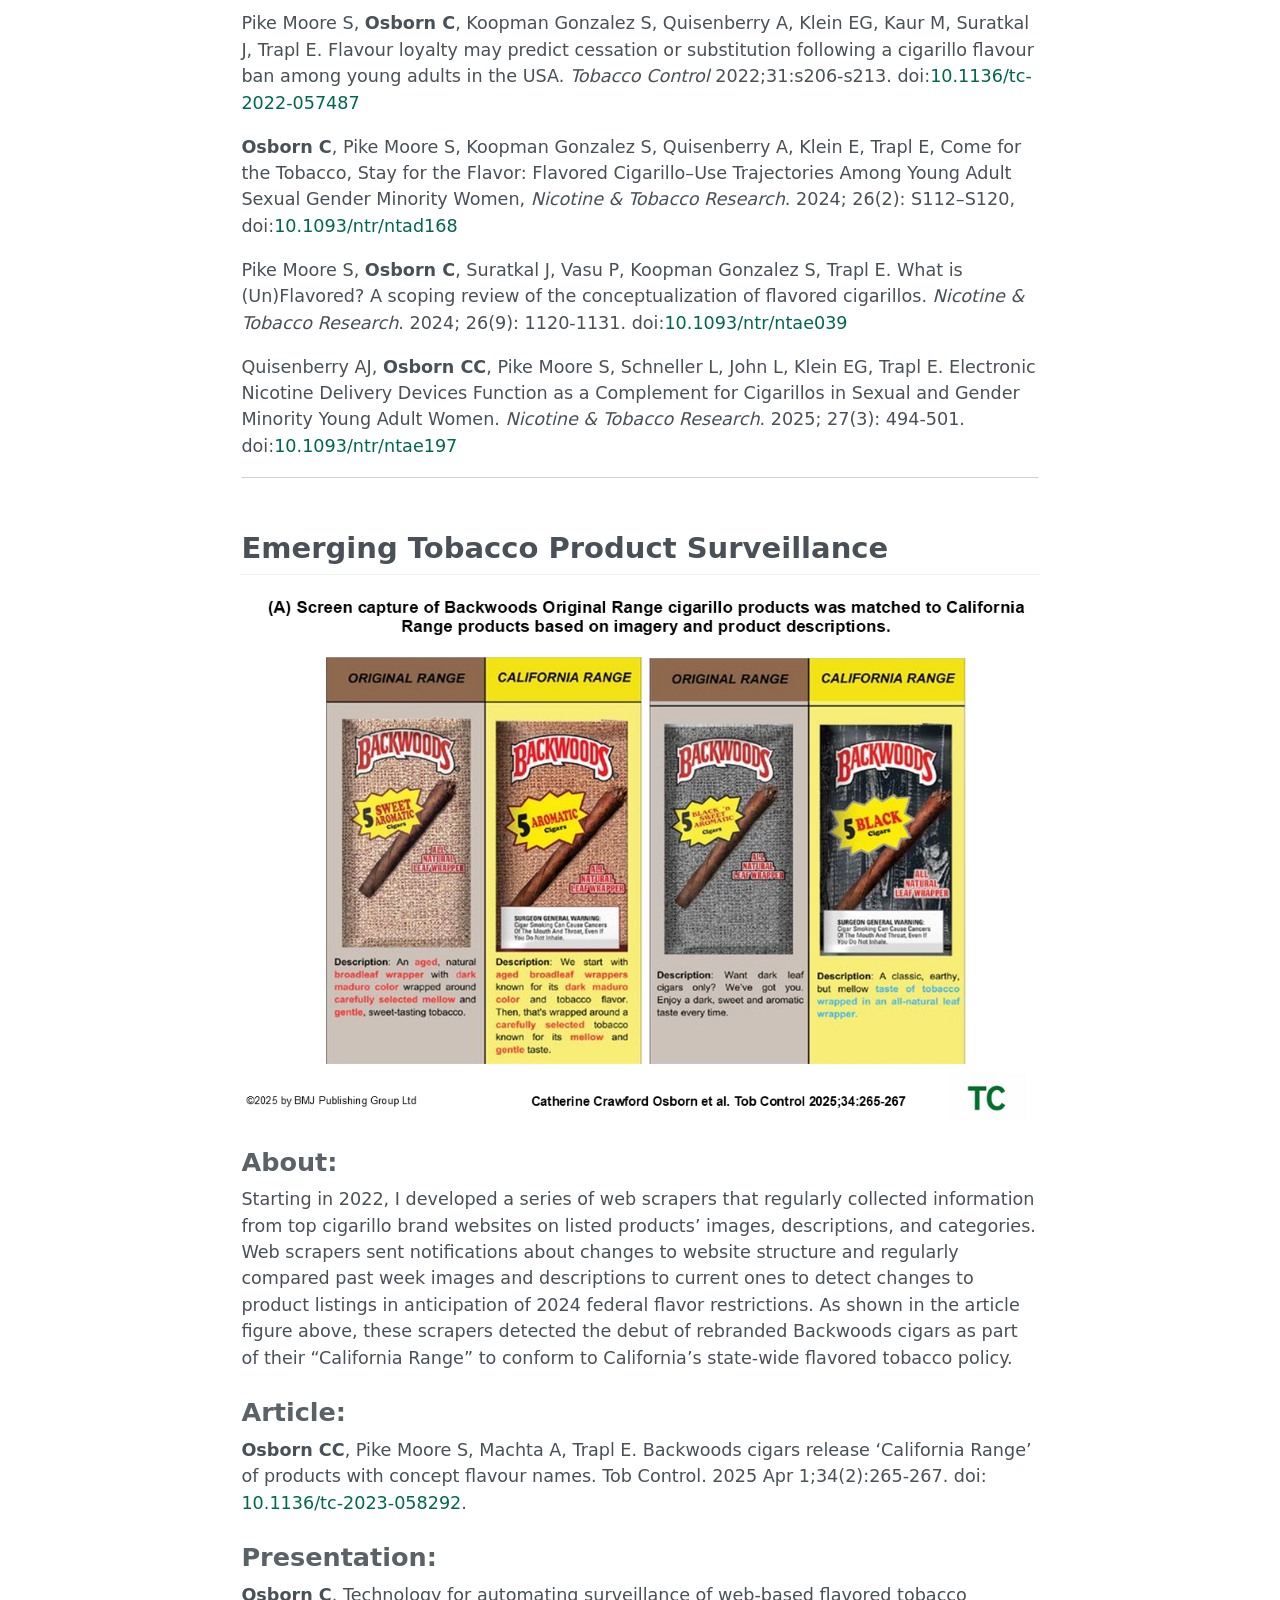
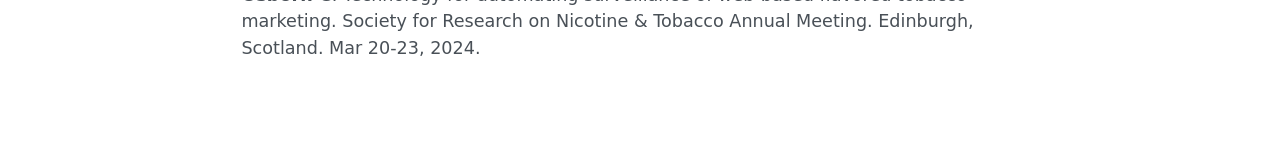
<file: docs/projects/index.html>
<!DOCTYPE html>
<html xmlns="http://www.w3.org/1999/xhtml" lang="en" xml:lang="en"><head>

<meta charset="utf-8">
<meta name="generator" content="quarto-1.10.18">

<meta name="viewport" content="width=device-width, initial-scale=1.0, user-scalable=yes">


<title>Selected Past Projects – Catherine C. Osborn, MS, MA</title>
<style>
/* Default styles provided by pandoc.
** See https://pandoc.org/MANUAL.html#variables-for-html for config info.
*/
span.smallcaps{font-variant: small-caps;}
div.columns{display: flex; gap: 1.5em;}
div.column{flex: auto;}
@media screen {
div.columns{gap: min(4vw, 1.5em);}
div.column{overflow-x: auto;}
}
div.hanging-indent{margin-left: 1.5em; text-indent: -1.5em;}
ul.task-list{list-style: none;}
ul.task-list li input[type="checkbox"] {
  width: 0.8em;
  margin: 0 0.8em 0.2em -1em; /* quarto-specific, see https://github.com/quarto-dev/quarto-cli/issues/4556 */ 
  vertical-align: middle;
}
</style>


<script src="../site_libs/quarto-nav/quarto-nav.js"></script>
<script src="../site_libs/clipboard/clipboard.min.js"></script>
<script src="../site_libs/quarto-search/autocomplete.umd.js"></script>
<script src="../site_libs/quarto-search/fuse.min.js"></script>
<script src="../site_libs/quarto-search/quarto-search.js"></script>
<meta name="quarto:offset" content="../">
<link href="../img/favicon-16.png" rel="icon" type="image/png">
<script src="../site_libs/quarto-html/quarto.js" type="module"></script>
<script src="../site_libs/quarto-html/tabsets/tabsets.js" type="module"></script>
<script src="../site_libs/quarto-html/popper.min.js"></script>
<script src="../site_libs/quarto-html/tippy.umd.min.js"></script>
<script src="../site_libs/quarto-html/anchor.min.js"></script>
<link href="../site_libs/quarto-html/tippy.css" rel="stylesheet">
<link href="../site_libs/quarto-html/quarto-syntax-highlighting-64a204ab8560d761af7679ceaba22944.css" rel="stylesheet" id="quarto-text-highlighting-styles">
<script src="../site_libs/bootstrap/bootstrap.min.js"></script>
<link href="../site_libs/bootstrap/bootstrap-icons.css" rel="stylesheet">
<link href="../site_libs/bootstrap/bootstrap-f537e0258725b829a759441b98ef9bc4.min.css" rel="stylesheet" append-hash="true" id="quarto-bootstrap" data-mode="light">
<script id="quarto-search-options" type="application/json">{
  "location": "navbar",
  "copy-button": false,
  "collapse-after": 3,
  "panel-placement": "end",
  "type": "textbox",
  "limit": 50,
  "keyboard-shortcut": [
    "f",
    "/",
    "s"
  ],
  "language": {
    "search-no-results-text": "No results",
    "search-matching-documents-text": "matching documents",
    "search-copy-link-title": "Copy link to search",
    "search-hide-matches-text": "Hide additional matches",
    "search-more-match-text": "more match in this document",
    "search-more-matches-text": "more matches in this document",
    "search-clear-button-title": "Clear",
    "search-text-placeholder": "",
    "search-detached-cancel-button-title": "Cancel",
    "search-submit-button-title": "Submit",
    "search-label": "Search"
  }
}</script>


</head>

<body class="nav-fixed fullcontent quarto-light">

<div id="quarto-search-results"></div>
  <header id="quarto-header" class="headroom fixed-top">
    <nav class="navbar navbar-expand-lg " data-bs-theme="dark">
      <div class="navbar-container container-fluid">
      <div class="navbar-brand-container mx-auto">
    <a href="../index.html" class="navbar-brand navbar-brand-logo">
    <img src="../img/favicon-512.png" alt="" class="navbar-logo light-content">
    <img src="../img/favicon-512.png" alt="" class="navbar-logo dark-content">
    </a>
    <a class="navbar-brand" href="../index.html">
    <span class="navbar-title">Catherine C. Osborn, MS, MA</span>
    </a>
  </div>
            <div id="quarto-search" class="" title="Search"></div>
          <button class="navbar-toggler" type="button" data-bs-toggle="collapse" data-bs-target="#navbarCollapse" aria-controls="navbarCollapse" role="menu" aria-expanded="false" aria-label="Toggle navigation" onclick="if (window.quartoToggleHeadroom) { window.quartoToggleHeadroom(); }">
  <span class="navbar-toggler-icon"></span>
</button>
          <div class="collapse navbar-collapse" id="navbarCollapse">
            <ul class="navbar-nav navbar-nav-scroll me-auto">
  <li class="nav-item">
    <a class="nav-link active" href="../projects/index.html" aria-current="page"> 
<span class="menu-text">Projects</span></a>
  </li>  
  <li class="nav-item">
    <a class="nav-link" href="../cv/index.html"> 
<span class="menu-text">CV</span></a>
  </li>  
</ul>
            <ul class="navbar-nav navbar-nav-scroll ms-auto">
  <li class="nav-item compact">
    <a class="nav-link" href="https://prchn.org/"> <i class="bi bi-link" role="img">
</i> 
<span class="menu-text"></span></a>
  </li>  
  <li class="nav-item compact">
    <a class="nav-link" href="https://orcid.org/0000-0001-6162-7315"> <i class="bi bi-link" role="img">
</i> 
<span class="menu-text"></span></a>
  </li>  
  <li class="nav-item compact">
    <a class="nav-link" href="mailto:catherine.osborn@case.edu"> <i class="bi bi-envelope" role="img" aria-label="email">
</i> 
<span class="menu-text"></span></a>
  </li>  
</ul>
          </div> <!-- /navcollapse -->
            <div class="quarto-navbar-tools">
</div>
      </div> <!-- /container-fluid -->
    </nav>
</header>
<!-- content -->
<div id="quarto-content" class="quarto-container page-columns page-rows-contents page-layout-article page-navbar">
<!-- sidebar -->
<!-- margin-sidebar -->
    
<!-- main -->
<main class="content page-columns page-full" id="quarto-document-content">

<header id="title-block-header" class="quarto-title-block default">
<div class="quarto-title">
<h1 class="title">Selected Past Projects</h1>
</div>



<div class="quarto-title-meta">

    
  
    
  </div>
  


</header>


<section id="youth-risk-behavior-survey-interactive" class="level2 page-columns page-full">
<h2 class="anchored" data-anchor-id="youth-risk-behavior-survey-interactive">Youth Risk Behavior Survey Interactive</h2>
<div class="column-page">
<iframe src="https://public.tableau.com/views/YRBS2021Infographic/Dashboard1?:embed=y&amp;:showVizHome=no&amp;:toolbar=yes" width="100%" height="850" style="border:none;"></iframe>
</div>
<section id="about" class="level3">
<h3 class="anchored" data-anchor-id="about">About:</h3>
<p>I began working on the Youth Risk Behavior Survey in 2018 as a research coordinator at the <a href="https://prchn.org/ccyrbs/">Prevention Research Center for Healthy Neighborhoods</a>, overseeing administrations for Summit and Cuyahoga Counties, as well as the CDC-DASH Cleveland Sample. In 2019, I led the process of our site gaining the first round of CDC/Westat approval for web-based administration of the survey using Qualtrics and regularly met with fellow grantees providing technological assistance on online administration designs during the 2021 COVID-era cycle. As part of the PRCHN YRBS team, I developed infographics and data briefs to disseminate survey findings. I streamlined processes to automate school- and county-level report building to improve data integrity and efficiency. I also led the web-based administration of the Ohio Department of Health’s 2021 and 2023 Youth Risk Behavior Survey/Youth Tobacco Survey. I remained a part of that team through 2024.</p>
</section>
<section id="article" class="level3">
<h3 class="anchored" data-anchor-id="article">Article:</h3>
<p>Trapl E, Pike Moore S, <strong>Osborn C</strong>, Gupta N, Love TE, Kinzy TG, Kinsella A, Frank S. Evaluation of Restrictions on Tobacco Sales to Youth Younger Than 21 Years in Cleveland, Ohio, Area. <em>JAMA Netw Open.</em> 2022;5(7):e2222987. doi:<a href="https://jamanetwork.com/journals/jamanetworkopen/fullarticle/2794152">10.1001/jamanetworkopen.2022.22987</a></p>
<hr>
</section>
</section>
<section id="online-experimental-tobacco-marketplace" class="level2">
<h2 class="anchored" data-anchor-id="online-experimental-tobacco-marketplace">Online Experimental Tobacco Marketplace</h2>
<p><img src="ETM.png" style="height: 100%; width: 100%; object-fit: contain"></p>
<section id="about-1" class="level3">
<h3 class="anchored" data-anchor-id="about-1">About:</h3>
<p>As part of the <a href="https://prchn.org/cflash/">Cigarillo Flavor and Abuse Liability, Attention, and Substitution in Youth</a> (C-FLASH) project (2019-2023), I built the online survey and experimental tobacco marketplace in Qualtrics which allowed participants to hypothetically purchase tobacco products based on their flavor preferences and budget, while varying the prices of individual items. Due to the online nature of study recruitment, this project required complex screening procedures to reduce fraud and maintain data quality.</p>
</section>
<section id="articles" class="level3">
<h3 class="anchored" data-anchor-id="articles">Articles:</h3>
<p><strong>Osborn CC</strong>, Suratkal JP, Pike Moore SN, Koopman Gonzalez S, Sterling KL, Quisenberry AJ, Klein EG, Trapl ES. Dissonance in Young Adult Cigarillo Users’ Categorization of Concept Flavored and Unflavored Products. <em>International Journal of Environmental Research and Public Health</em>. 2022; 19(12):7219. doi:<a href="https://www.mdpi.com/1660-4601/19/12/7219">10.3390/ijerph19127219</a></p>
<p>Abeyesundere N, <strong>Osborn CC</strong>, Pike More S, Suratkal JP, Kaur M, Otieno C, Quisenberry AJ, Klein EG, Trapl ES. Substitution of flavored cigarillos with menthol cigarettes among young adults in the US. <em>Drug and Alcohol Dependence</em>. 2022 Oct 1; 239:109603. doi:<a href="https://www.sciencedirect.com/science/article/pii/S0376871622003404?via%3Dihub">10.1016/j.drugalcdep.2022.109603</a></p>
<p>Pike Moore S, <strong>Osborn C</strong>, Koopman Gonzalez S, Quisenberry A, Klein EG, Kaur M, Suratkal J, Trapl E. Flavour loyalty may predict cessation or substitution following a cigarillo flavour ban among young adults in the USA. <em>Tobacco Control</em> 2022;31:s206-s213. doi:<a href="https://tobaccocontrol.bmj.com/content/31/Suppl_3/s206">10.1136/tc-2022-057487</a></p>
<p><strong>Osborn C</strong>, Pike Moore S, Koopman Gonzalez S, Quisenberry A, Klein E, Trapl E, Come for the Tobacco, Stay for the Flavor: Flavored Cigarillo–Use Trajectories Among Young Adult Sexual Gender Minority Women, <em>Nicotine &amp; Tobacco Research</em>. 2024; 26(2): S112–S120, doi:<a href="https://doi.org/10.1093/ntr/ntad168">10.1093/ntr/ntad168</a></p>
<p>Pike Moore S, <strong>Osborn C</strong>, Suratkal J, Vasu P, Koopman Gonzalez S, Trapl E. What is (Un)Flavored? A scoping review of the conceptualization of flavored cigarillos. <em>Nicotine &amp; Tobacco Research</em>. 2024; 26(9): 1120-1131. doi:<a href="https://academic.oup.com/ntr/article/26/9/1120/7613836">10.1093/ntr/ntae039</a></p>
<p>Quisenberry AJ, <strong>Osborn CC</strong>, Pike Moore S, Schneller L, John L, Klein EG, Trapl E. Electronic Nicotine Delivery Devices Function as a Complement for Cigarillos in Sexual and Gender Minority Young Adult Women. <em>Nicotine &amp; Tobacco Research</em>. 2025; 27(3): 494-501. doi:<a href="https://academic.oup.com/ntr/article/27/3/494/7736066">10.1093/ntr/ntae197</a></p>
<hr>
</section>
</section>
<section id="emerging-tobacco-product-surveillance" class="level2">
<h2 class="anchored" data-anchor-id="emerging-tobacco-product-surveillance">Emerging Tobacco Product Surveillance</h2>
<p><img src="tc-2025-March-34-2-265.png" style="height: 100%; width: 100%; object-fit: contain"></p>
<section id="about-2" class="level3">
<h3 class="anchored" data-anchor-id="about-2">About:</h3>
<p>Starting in 2022, I developed a series of web scrapers that regularly collected information from top cigarillo brand websites on listed products’ images, descriptions, and categories. Web scrapers sent notifications about changes to website structure and regularly compared past week images and descriptions to current ones to detect changes to product listings in anticipation of 2024 federal flavor restrictions. As shown in the article figure above, these scrapers detected the debut of rebranded Backwoods cigars as part of their “California Range” to conform to California’s state-wide flavored tobacco policy.</p>
</section>
<section id="article-1" class="level3">
<h3 class="anchored" data-anchor-id="article-1">Article:</h3>
<p><strong>Osborn CC</strong>, Pike Moore S, Machta A, Trapl E. Backwoods cigars release ‘California Range’ of products with concept flavour names. Tob Control. 2025 Apr 1;34(2):265-267. doi: <a href="https://pubmed.ncbi.nlm.nih.gov/37914388/">10.1136/tc-2023-058292</a>.</p>
</section>
<section id="presentation" class="level3">
<h3 class="anchored" data-anchor-id="presentation">Presentation:</h3>
<p><strong>Osborn C</strong>. Technology for automating surveillance of web-based flavored tobacco marketing. Society for Research on Nicotine &amp; Tobacco Annual Meeting. Edinburgh, Scotland. Mar 20-23, 2024.</p>


</section>
</section>

</main> <!-- /main -->
<script id="quarto-html-after-body" type="application/javascript">
  window.document.addEventListener("DOMContentLoaded", function (event) {
    const icon = "";
    const anchorJS = new window.AnchorJS();
    anchorJS.options = {
      placement: 'right',
      icon: icon
    };
    anchorJS.add('.anchored');
    const isCodeAnnotation = (el) => {
      for (const clz of el.classList) {
        if (clz.startsWith('code-annotation-')) {                     
          return true;
        }
      }
      return false;
    }
    const onCopySuccess = function(e) {
      // button target
      const button = e.trigger;
      // don't keep focus
      button.blur();
      // flash "checked"
      button.classList.add('code-copy-button-checked');
      var currentTitle = button.getAttribute("title");
      button.setAttribute("title", "Copied!");
      let tooltip;
      if (window.bootstrap) {
        button.setAttribute("data-bs-toggle", "tooltip");
        button.setAttribute("data-bs-placement", "left");
        button.setAttribute("data-bs-title", "Copied!");
        tooltip = new bootstrap.Tooltip(button, 
          { trigger: "manual", 
            customClass: "code-copy-button-tooltip",
            offset: [0, -8]});
        tooltip.show();    
      }
      setTimeout(function() {
        if (tooltip) {
          tooltip.hide();
          button.removeAttribute("data-bs-title");
          button.removeAttribute("data-bs-toggle");
          button.removeAttribute("data-bs-placement");
        }
        button.setAttribute("title", currentTitle);
        button.classList.remove('code-copy-button-checked');
      }, 1000);
      // clear code selection
      e.clearSelection();
    }
    const getTextToCopy = function(trigger) {
      const outerScaffold = trigger.parentElement.cloneNode(true);
      const codeEl = outerScaffold.querySelector('code');
      for (const childEl of codeEl.children) {
        if (isCodeAnnotation(childEl)) {
          childEl.remove();
        }
      }
      return codeEl.innerText;
    }
    const clipboard = new window.ClipboardJS('.code-copy-button:not([data-in-quarto-modal])', {
      text: getTextToCopy
    });
    clipboard.on('success', onCopySuccess);
    if (window.document.getElementById('quarto-embedded-source-code-modal')) {
      const clipboardModal = new window.ClipboardJS('.code-copy-button[data-in-quarto-modal]', {
        text: getTextToCopy,
        container: window.document.getElementById('quarto-embedded-source-code-modal')
      });
      clipboardModal.on('success', onCopySuccess);
    }
      var localhostRegex = new RegExp(/^(?:http|https):\/\/localhost\:?[0-9]*\//);
      var mailtoRegex = new RegExp(/^mailto:/);
        var filterRegex = new RegExp('/' + window.location.host + '/');
      var isInternal = (href) => {
          return filterRegex.test(href) || localhostRegex.test(href) || mailtoRegex.test(href);
      }
      // Inspect non-navigation links and adorn them if external
     var links = window.document.querySelectorAll('a[href]:not(.nav-link):not(.navbar-brand):not(.toc-action):not(.sidebar-link):not(.sidebar-item-toggle):not(.pagination-link):not(.no-external):not([aria-hidden]):not(.dropdown-item):not(.quarto-navigation-tool):not(.about-link)');
      for (var i=0; i<links.length; i++) {
        const link = links[i];
        if (!isInternal(link.href)) {
          // undo the damage that might have been done by quarto-nav.js in the case of
          // links that we want to consider external
          if (link.dataset.originalHref !== undefined) {
            link.href = link.dataset.originalHref;
          }
        }
      }
    function tippyHover(el, contentFn, onTriggerFn, onUntriggerFn) {
      const config = {
        allowHTML: true,
        maxWidth: 500,
        delay: 100,
        arrow: false,
        appendTo: function(el) {
            return el.parentElement;
        },
        interactive: true,
        interactiveBorder: 10,
        theme: 'quarto',
        placement: 'bottom-start',
      };
      if (contentFn) {
        config.content = contentFn;
      }
      if (onTriggerFn) {
        config.onTrigger = onTriggerFn;
      }
      if (onUntriggerFn) {
        config.onUntrigger = onUntriggerFn;
      }
      window.tippy(el, config); 
    }
    const noterefs = window.document.querySelectorAll('a[role="doc-noteref"]');
    for (var i=0; i<noterefs.length; i++) {
      const ref = noterefs[i];
      tippyHover(ref, function() {
        // use id or data attribute instead here
        let href = ref.getAttribute('data-footnote-href') || ref.getAttribute('href');
        try { href = new URL(href).hash; } catch {}
        const id = href.replace(/^#\/?/, "");
        const note = window.document.getElementById(id);
        if (note) {
          return note.innerHTML;
        } else {
          return "";
        }
      });
    }
    const xrefs = window.document.querySelectorAll('a.quarto-xref');
    const processXRef = (id, note) => {
      // Strip column container classes
      const stripColumnClz = (el) => {
        el.classList.remove("page-full", "page-columns");
        if (el.children) {
          for (const child of el.children) {
            stripColumnClz(child);
          }
        }
      }
      stripColumnClz(note)
      if (id === null || id.startsWith('sec-')) {
        // Special case sections, only their first couple elements
        const container = document.createElement("div");
        if (note.children && note.children.length > 2) {
          container.appendChild(note.children[0].cloneNode(true));
          for (let i = 1; i < note.children.length; i++) {
            const child = note.children[i];
            if (child.tagName === "P" && child.innerText === "") {
              continue;
            } else {
              container.appendChild(child.cloneNode(true));
              break;
            }
          }
          if (window.Quarto?.typesetMath) {
            window.Quarto.typesetMath(container);
          }
          return container.innerHTML
        } else {
          if (window.Quarto?.typesetMath) {
            window.Quarto.typesetMath(note);
          }
          return note.innerHTML;
        }
      } else {
        // Remove any anchor links if they are present
        const anchorLink = note.querySelector('a.anchorjs-link');
        if (anchorLink) {
          anchorLink.remove();
        }
        if (window.Quarto?.typesetMath) {
          window.Quarto.typesetMath(note);
        }
        if (note.classList.contains("callout")) {
          return note.outerHTML;
        } else {
          return note.innerHTML;
        }
      }
    }
    for (var i=0; i<xrefs.length; i++) {
      const xref = xrefs[i];
      tippyHover(xref, undefined, function(instance) {
        instance.disable();
        let url = xref.getAttribute('href');
        let hash = undefined; 
        if (url.startsWith('#')) {
          hash = url;
        } else {
          try { hash = new URL(url).hash; } catch {}
        }
        if (hash) {
          const id = hash.replace(/^#\/?/, "");
          const note = window.document.getElementById(id);
          if (note !== null) {
            try {
              const html = processXRef(id, note.cloneNode(true));
              instance.setContent(html);
            } finally {
              instance.enable();
              instance.show();
            }
          } else {
            // See if we can fetch this
            fetch(url.split('#')[0])
            .then(res => res.text())
            .then(html => {
              const parser = new DOMParser();
              const htmlDoc = parser.parseFromString(html, "text/html");
              const note = htmlDoc.getElementById(id);
              if (note !== null) {
                const html = processXRef(id, note);
                instance.setContent(html);
              } 
            }).finally(() => {
              instance.enable();
              instance.show();
            });
          }
        } else {
          // See if we can fetch a full url (with no hash to target)
          // This is a special case and we should probably do some content thinning / targeting
          fetch(url)
          .then(res => res.text())
          .then(html => {
            const parser = new DOMParser();
            const htmlDoc = parser.parseFromString(html, "text/html");
            const note = htmlDoc.querySelector('main.content');
            if (note !== null) {
              // This should only happen for chapter cross references
              // (since there is no id in the URL)
              // remove the first header
              if (note.children.length > 0 && note.children[0].tagName === "HEADER") {
                note.children[0].remove();
              }
              const html = processXRef(null, note);
              instance.setContent(html);
            } 
          }).finally(() => {
            instance.enable();
            instance.show();
          });
        }
      }, function(instance) {
      });
    }
        let selectedAnnoteEl;
        const selectorForAnnotation = ( cell, annotation) => {
          let cellAttr = 'data-code-cell="' + cell + '"';
          let lineAttr = 'data-code-annotation="' +  annotation + '"';
          const selector = 'span[' + cellAttr + '][' + lineAttr + ']';
          return selector;
        }
        const selectCodeLines = (annoteEl) => {
          const doc = window.document;
          const targetCell = annoteEl.getAttribute("data-target-cell");
          const targetAnnotation = annoteEl.getAttribute("data-target-annotation");
          const annoteSpan = window.document.querySelector(selectorForAnnotation(targetCell, targetAnnotation));
          const lines = annoteSpan.getAttribute("data-code-lines").split(",");
          const lineIds = lines.map((line) => {
            return targetCell + "-" + line;
          })
          let top = null;
          let height = null;
          let parent = null;
          if (lineIds.length > 0) {
              //compute the position of the single el (top and bottom and make a div)
              const el = window.document.getElementById(lineIds[0]);
              top = el.offsetTop;
              height = el.offsetHeight;
              parent = el.parentElement.parentElement;
            if (lineIds.length > 1) {
              const lastEl = window.document.getElementById(lineIds[lineIds.length - 1]);
              const bottom = lastEl.offsetTop + lastEl.offsetHeight;
              height = bottom - top;
            }
            if (top !== null && height !== null && parent !== null) {
              // cook up a div (if necessary) and position it 
              let div = window.document.getElementById("code-annotation-line-highlight");
              if (div === null) {
                div = window.document.createElement("div");
                div.setAttribute("id", "code-annotation-line-highlight");
                div.style.position = 'absolute';
                parent.appendChild(div);
              }
              div.style.top = top - 2 + "px";
              div.style.height = height + 4 + "px";
              div.style.left = 0;
              let gutterDiv = window.document.getElementById("code-annotation-line-highlight-gutter");
              if (gutterDiv === null) {
                gutterDiv = window.document.createElement("div");
                gutterDiv.setAttribute("id", "code-annotation-line-highlight-gutter");
                gutterDiv.style.position = 'absolute';
                const codeCell = window.document.getElementById(targetCell);
                const gutter = codeCell.querySelector('.code-annotation-gutter');
                gutter.appendChild(gutterDiv);
              }
              gutterDiv.style.top = top - 2 + "px";
              gutterDiv.style.height = height + 4 + "px";
            }
            selectedAnnoteEl = annoteEl;
          }
        };
        const unselectCodeLines = () => {
          const elementsIds = ["code-annotation-line-highlight", "code-annotation-line-highlight-gutter"];
          elementsIds.forEach((elId) => {
            const div = window.document.getElementById(elId);
            if (div) {
              div.remove();
            }
          });
          selectedAnnoteEl = undefined;
        };
          // Handle positioning of the toggle
      window.addEventListener(
        "resize",
        throttle(() => {
          elRect = undefined;
          if (selectedAnnoteEl) {
            selectCodeLines(selectedAnnoteEl);
          }
        }, 10)
      );
      function throttle(fn, ms) {
      let throttle = false;
      let timer;
        return (...args) => {
          if(!throttle) { // first call gets through
              fn.apply(this, args);
              throttle = true;
          } else { // all the others get throttled
              if(timer) clearTimeout(timer); // cancel #2
              timer = setTimeout(() => {
                fn.apply(this, args);
                timer = throttle = false;
              }, ms);
          }
        };
      }
        // Attach click handler to the DT
        const annoteDls = window.document.querySelectorAll('dt[data-target-cell]');
        for (const annoteDlNode of annoteDls) {
          annoteDlNode.addEventListener('click', (event) => {
            const clickedEl = event.target;
            if (clickedEl !== selectedAnnoteEl) {
              unselectCodeLines();
              const activeEl = window.document.querySelector('dt[data-target-cell].code-annotation-active');
              if (activeEl) {
                activeEl.classList.remove('code-annotation-active');
              }
              selectCodeLines(clickedEl);
              clickedEl.classList.add('code-annotation-active');
            } else {
              // Unselect the line
              unselectCodeLines();
              clickedEl.classList.remove('code-annotation-active');
            }
          });
        }
    const findCites = (el) => {
      const parentEl = el.parentElement;
      if (parentEl) {
        const cites = parentEl.dataset.cites;
        if (cites) {
          return {
            el,
            cites: cites.split(' ')
          };
        } else {
          return findCites(el.parentElement)
        }
      } else {
        return undefined;
      }
    };
    var bibliorefs = window.document.querySelectorAll('a[role="doc-biblioref"]');
    for (var i=0; i<bibliorefs.length; i++) {
      const ref = bibliorefs[i];
      const citeInfo = findCites(ref);
      if (citeInfo) {
        tippyHover(citeInfo.el, function() {
          var popup = window.document.createElement('div');
          citeInfo.cites.forEach(function(cite) {
            var citeDiv = window.document.createElement('div');
            citeDiv.classList.add('hanging-indent');
            citeDiv.classList.add('csl-entry');
            var biblioDiv = window.document.getElementById('ref-' + cite);
            if (biblioDiv) {
              citeDiv.innerHTML = biblioDiv.innerHTML;
            }
            popup.appendChild(citeDiv);
          });
          return popup.innerHTML;
        });
      }
    }
  });
  </script>
</div> <!-- /content -->




</body></html>
</file>
<file: docs/site_libs/quarto-html/tippy.css>
.tippy-box[data-animation=fade][data-state=hidden]{opacity:0}[data-tippy-root]{max-width:calc(100vw - 10px)}.tippy-box{position:relative;background-color:#333;color:#fff;border-radius:4px;font-size:14px;line-height:1.4;white-space:normal;outline:0;transition-property:transform,visibility,opacity}.tippy-box[data-placement^=top]>.tippy-arrow{bottom:0}.tippy-box[data-placement^=top]>.tippy-arrow:before{bottom:-7px;left:0;border-width:8px 8px 0;border-top-color:initial;transform-origin:center top}.tippy-box[data-placement^=bottom]>.tippy-arrow{top:0}.tippy-box[data-placement^=bottom]>.tippy-arrow:before{top:-7px;left:0;border-width:0 8px 8px;border-bottom-color:initial;transform-origin:center bottom}.tippy-box[data-placement^=left]>.tippy-arrow{right:0}.tippy-box[data-placement^=left]>.tippy-arrow:before{border-width:8px 0 8px 8px;border-left-color:initial;right:-7px;transform-origin:center left}.tippy-box[data-placement^=right]>.tippy-arrow{left:0}.tippy-box[data-placement^=right]>.tippy-arrow:before{left:-7px;border-width:8px 8px 8px 0;border-right-color:initial;transform-origin:center right}.tippy-box[data-inertia][data-state=visible]{transition-timing-function:cubic-bezier(.54,1.5,.38,1.11)}.tippy-arrow{width:16px;height:16px;color:#333}.tippy-arrow:before{content:"";position:absolute;border-color:transparent;border-style:solid}.tippy-content{position:relative;padding:5px 9px;z-index:1}
</file>
<file: docs/site_libs/quarto-html/quarto-syntax-highlighting-64a204ab8560d761af7679ceaba22944.css>
/* quarto syntax highlight colors */
:root {
  --quarto-hl-ot-color: #003B4F;
  --quarto-hl-at-color: #657422;
  --quarto-hl-ss-color: #20794D;
  --quarto-hl-an-color: #5E5E5E;
  --quarto-hl-fu-color: #4758AB;
  --quarto-hl-st-color: #20794D;
  --quarto-hl-cf-color: #003B4F;
  --quarto-hl-op-color: #5E5E5E;
  --quarto-hl-er-color: #AD0000;
  --quarto-hl-bn-color: #AD0000;
  --quarto-hl-al-color: #AD0000;
  --quarto-hl-va-color: #111111;
  --quarto-hl-bu-color: inherit;
  --quarto-hl-ex-color: inherit;
  --quarto-hl-pp-color: #AD0000;
  --quarto-hl-in-color: #5E5E5E;
  --quarto-hl-vs-color: #20794D;
  --quarto-hl-wa-color: #5E5E5E;
  --quarto-hl-do-color: #5E5E5E;
  --quarto-hl-im-color: #00769E;
  --quarto-hl-ch-color: #20794D;
  --quarto-hl-dt-color: #AD0000;
  --quarto-hl-fl-color: #AD0000;
  --quarto-hl-co-color: #5E5E5E;
  --quarto-hl-cv-color: #5E5E5E;
  --quarto-hl-cn-color: #8f5902;
  --quarto-hl-sc-color: #5E5E5E;
  --quarto-hl-dv-color: #AD0000;
  --quarto-hl-kw-color: #003B4F;
}

/* other quarto variables */
:root {
  --quarto-font-monospace: SFMono-Regular, Menlo, Monaco, Consolas, "Liberation Mono", "Courier New", monospace;
}

/* syntax highlight based on Pandoc's rules */
pre > code.sourceCode > span {
  color: #003B4F;
}

code.sourceCode > span {
  color: #003B4F;
}

div.sourceCode,
div.sourceCode pre.sourceCode {
  color: #003B4F;
}

/* Normal */
code span {
  color: #003B4F;
}

/* Alert */
code span.al {
  color: #AD0000;
  font-style: inherit;
}

/* Annotation */
code span.an {
  color: #5E5E5E;
  font-style: inherit;
}

/* Attribute */
code span.at {
  color: #657422;
  font-style: inherit;
}

/* BaseN */
code span.bn {
  color: #AD0000;
  font-style: inherit;
}

/* BuiltIn */
code span.bu {
  font-style: inherit;
}

/* ControlFlow */
code span.cf {
  color: #003B4F;
  font-weight: bold;
  font-style: inherit;
}

/* Char */
code span.ch {
  color: #20794D;
  font-style: inherit;
}

/* Constant */
code span.cn {
  color: #8f5902;
  font-style: inherit;
}

/* Comment */
code span.co {
  color: #5E5E5E;
  font-style: inherit;
}

/* CommentVar */
code span.cv {
  color: #5E5E5E;
  font-style: italic;
}

/* Documentation */
code span.do {
  color: #5E5E5E;
  font-style: italic;
}

/* DataType */
code span.dt {
  color: #AD0000;
  font-style: inherit;
}

/* DecVal */
code span.dv {
  color: #AD0000;
  font-style: inherit;
}

/* Error */
code span.er {
  color: #AD0000;
  font-style: inherit;
}

/* Extension */
code span.ex {
  font-style: inherit;
}

/* Float */
code span.fl {
  color: #AD0000;
  font-style: inherit;
}

/* Function */
code span.fu {
  color: #4758AB;
  font-style: inherit;
}

/* Import */
code span.im {
  color: #00769E;
  font-style: inherit;
}

/* Information */
code span.in {
  color: #5E5E5E;
  font-style: inherit;
}

/* Keyword */
code span.kw {
  color: #003B4F;
  font-weight: bold;
  font-style: inherit;
}

/* Operator */
code span.op {
  color: #5E5E5E;
  font-style: inherit;
}

/* Other */
code span.ot {
  color: #003B4F;
  font-style: inherit;
}

/* Preprocessor */
code span.pp {
  color: #AD0000;
  font-style: inherit;
}

/* SpecialChar */
code span.sc {
  color: #5E5E5E;
  font-style: inherit;
}

/* SpecialString */
code span.ss {
  color: #20794D;
  font-style: inherit;
}

/* String */
code span.st {
  color: #20794D;
  font-style: inherit;
}

/* Variable */
code span.va {
  color: #111111;
  font-style: inherit;
}

/* VerbatimString */
code span.vs {
  color: #20794D;
  font-style: inherit;
}

/* Warning */
code span.wa {
  color: #5E5E5E;
  font-style: italic;
}

.prevent-inlining {
  content: "</";
}

/*# sourceMappingURL=9d8d5bb603a83b8298b89080a598c93b.css.map */
</file>
